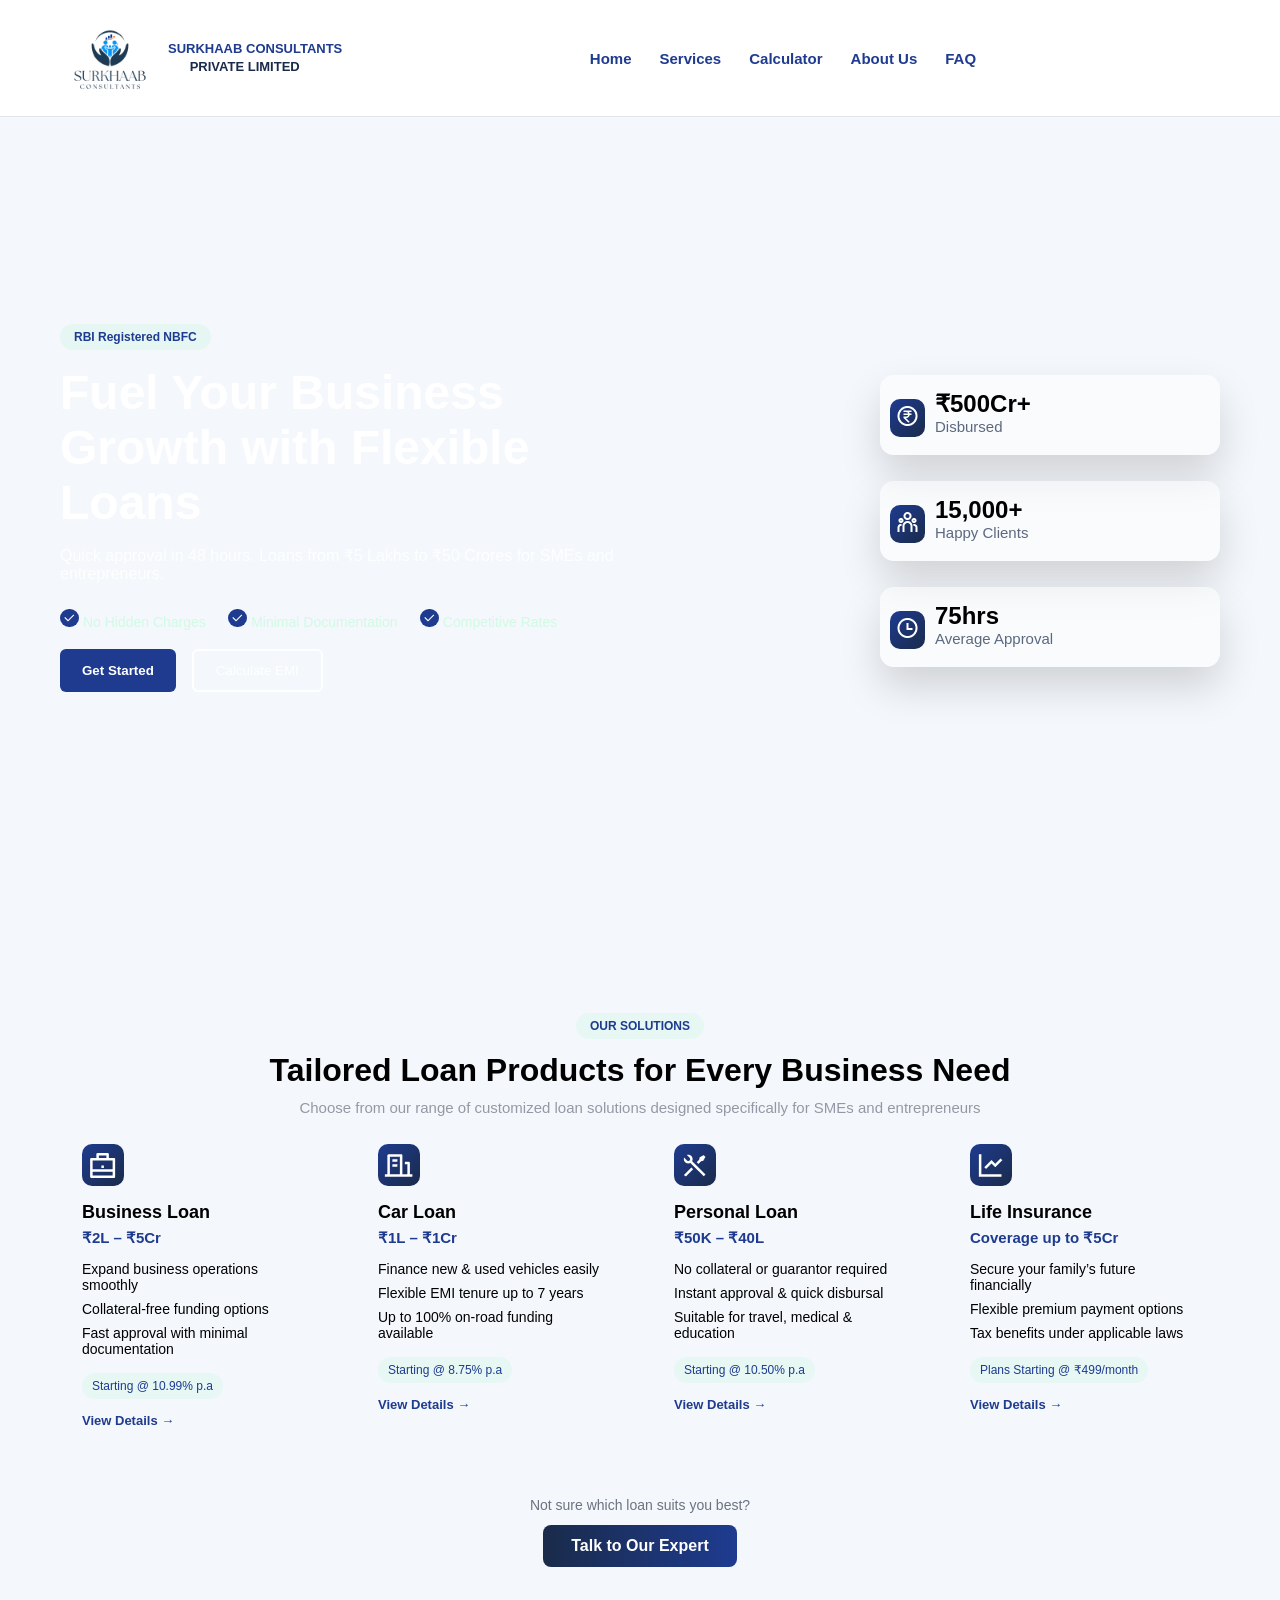
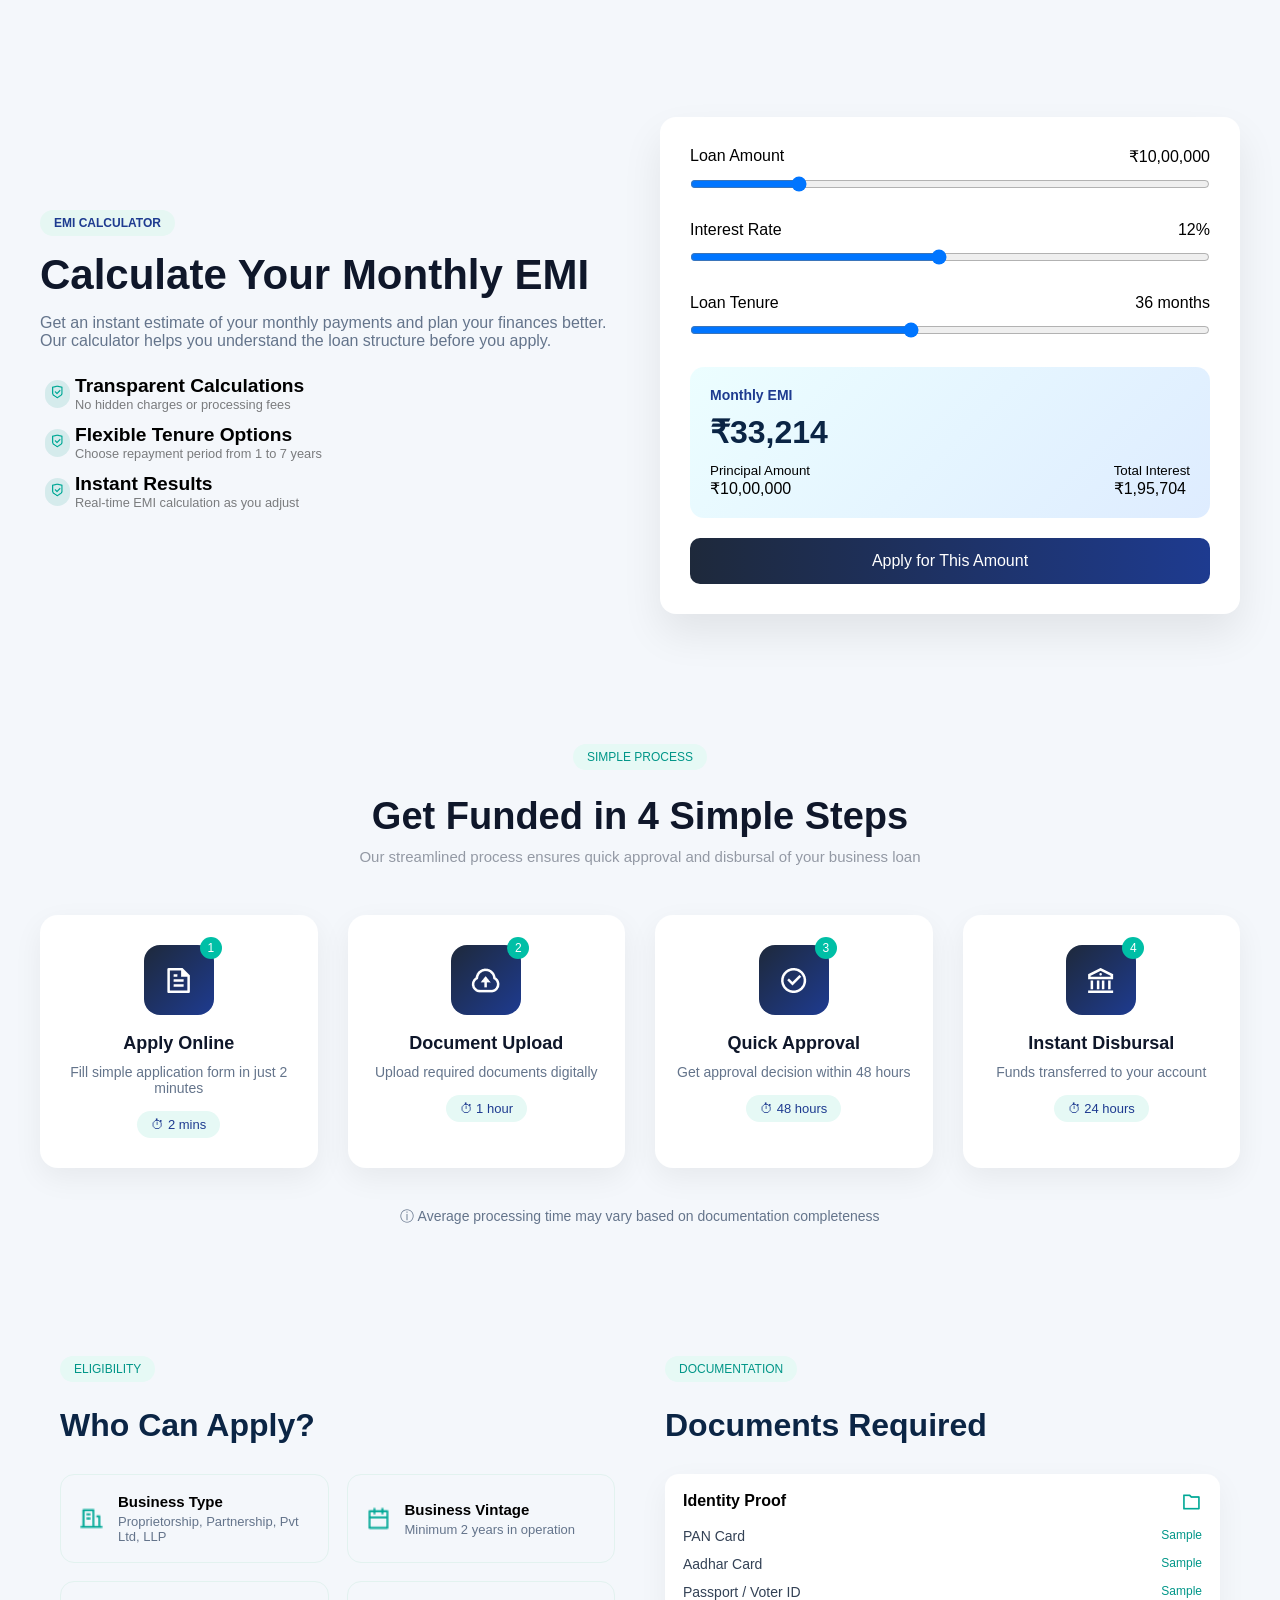
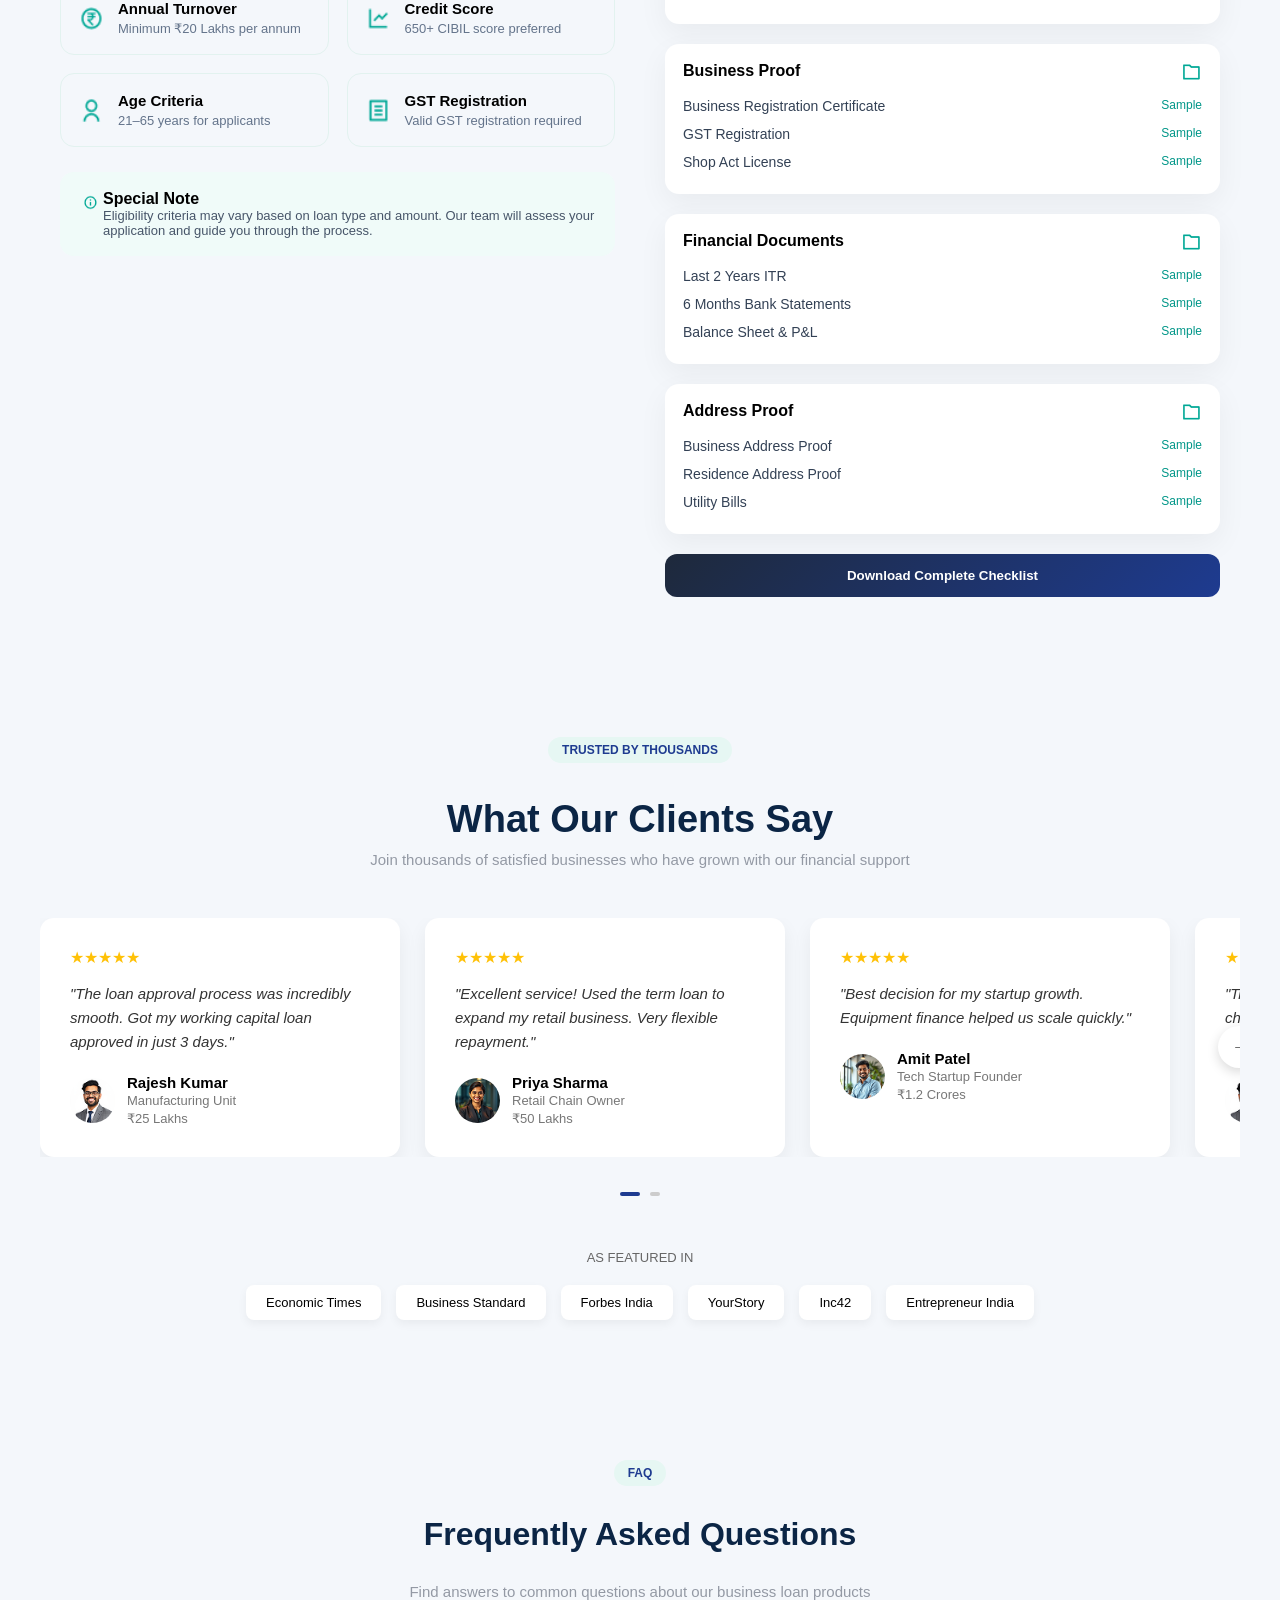
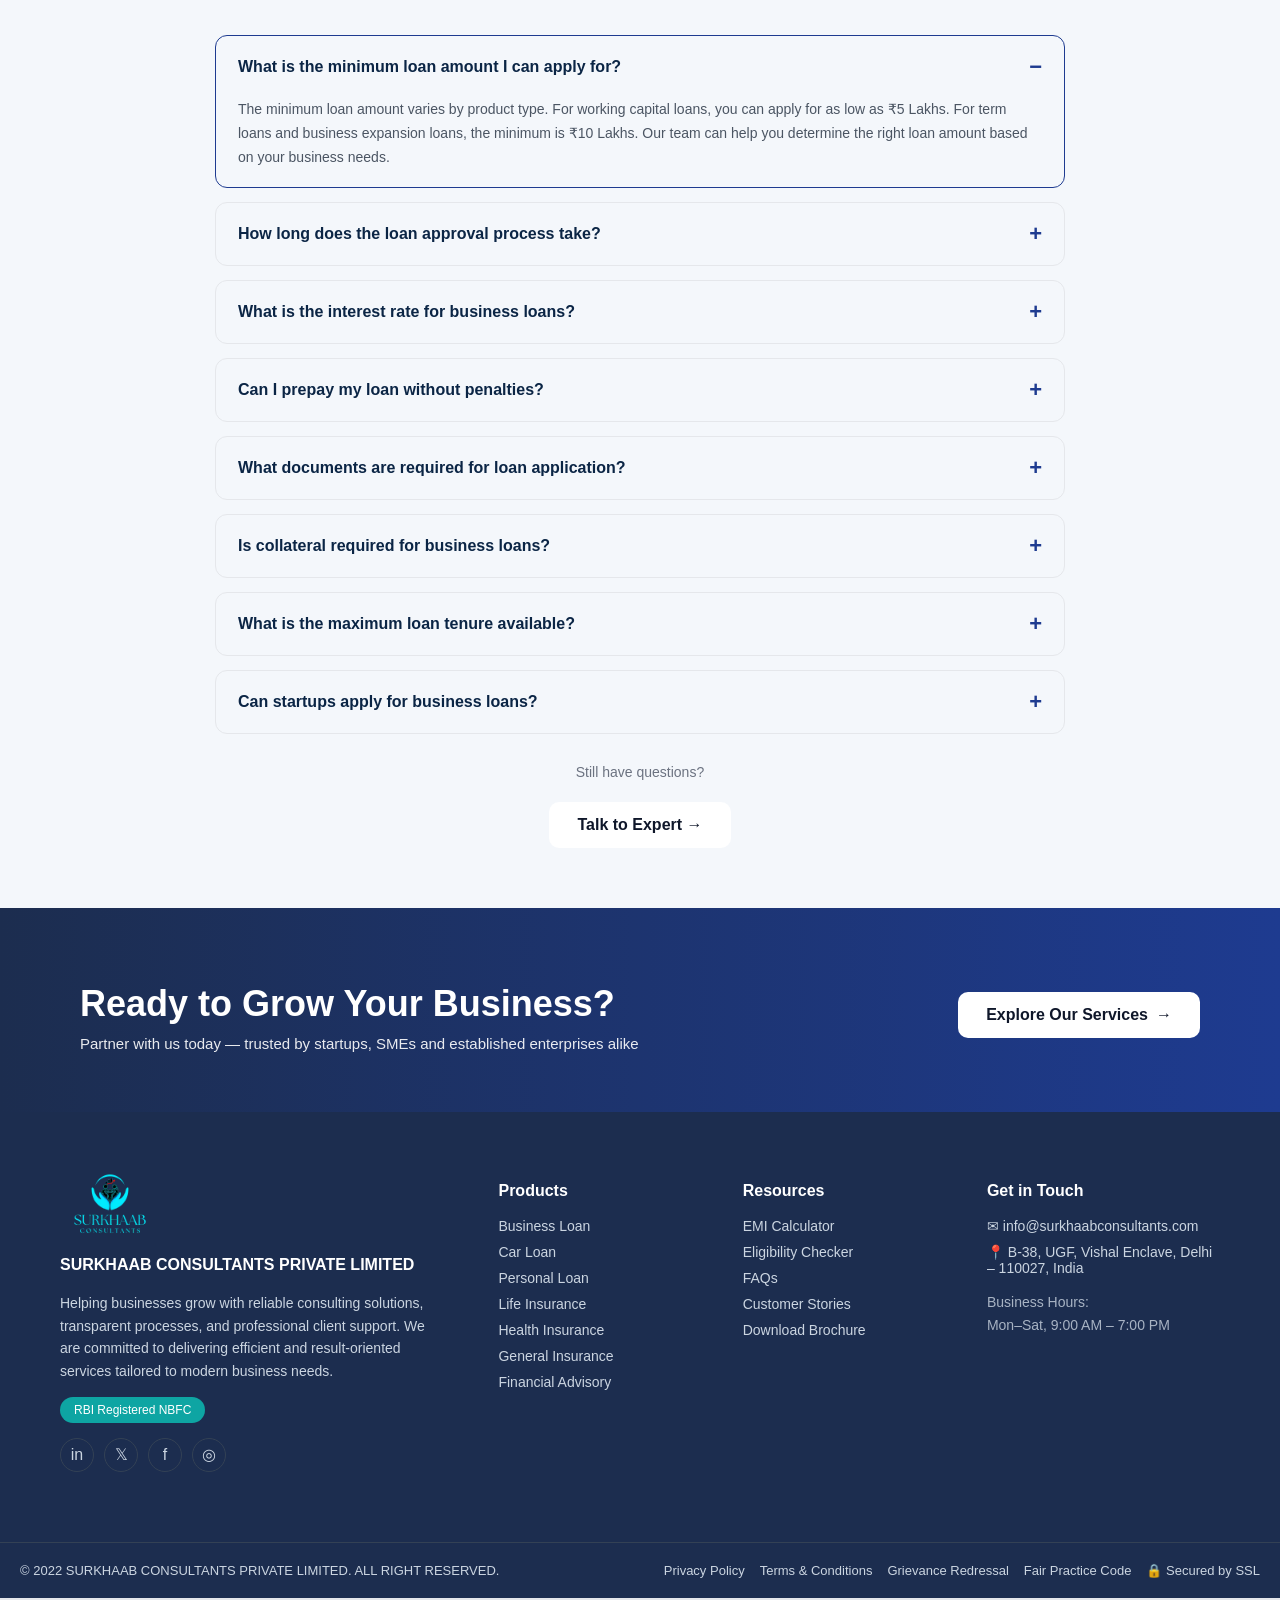
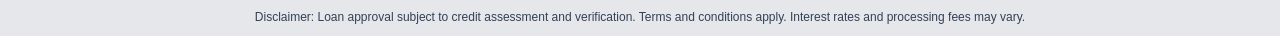
<file: index.html>
<!DOCTYPE html>
<html lang="en">
<head>
  <meta charset="UTF-8" />
  <meta name="viewport" content="width=device-width, initial-scale=1.0" />
  <!-- Primary SEO -->
  <title>Business Loans for SMEs in India | Quick Approval – Surkhaab Consultants</title>
  <meta name="description" content="Get instant business loans from ₹5 Lakhs to ₹50 Crores. RBI registered NBFC offering working capital, term loans & equipment finance with quick approval and minimal documentation." />
  <meta name="keywords" content="business loan, SME loan, working capital loan, term loan, equipment finance, RBI registered NBFC, instant business loan India" />
  <meta name="author" content="Surkhaab Consultants Private Limited" />
  <meta name="robots" content="index, follow" />

  <!-- Canonical -->
  <link rel="canonical" href="https://www.surkhaabconsultants.com/" />

  <!-- Open Graph (Facebook / LinkedIn) -->
  <meta property="og:title" content="Business Loans for SMEs | Quick Approval – Surkhaab Consultants" />
  <meta property="og:description" content="Flexible business loans with fast approval, competitive rates & transparent process. Apply online today." />
  <meta property="og:type" content="website" />
  <meta property="og:url" content="https://www.surkhaabconsultants.com/" />
  <meta property="og:image" content="https://www.surkhaabconsultants.com/img_res/Life_Insurance_1.png" />

  <!-- Twitter Card -->
  <meta name="twitter:card" content="summary_large_image" />
  <meta name="twitter:title" content="Business Loans for SMEs | Surkhaab Consultants" />
  <meta name="twitter:description" content="Loans from ₹5L to ₹50Cr with quick approval & minimal documents." />
  <meta name="twitter:image" content="https://www.surkhaabconsultants.com/img_res/Life_Insurance_1.png" />

  <link rel="stylesheet" href="style.css" />
</head>
<body>

<!-- NAVBAR -->
<header class="navbar">
  <div class="logo">
    <img src="img_res/Life_Insurance_Logo-removebg-preview.png" alt="Surkhaab Logo">
    <pre>SURKHAAB CONSULTANTS 
      <span>PRIVATE LIMITED</span></pre>
  </div>
  <nav class="nav-links" id="navLinks">
    <a href="index.html">Home</a>
    <a href="services.html">Services</a>
    <a href="index.html#emi-calculator">Calculator</a>
    <a href="about.html" >About Us</a>
    <a href="index.html#faq">FAQ</a>
  </nav>
  <div class="nav-actions"></div>
  <div class="menu-icon" onclick="toggleMenu()">☰</div>
</header>

<section class="hero">

  <!-- LEFT CONTENT -->
  <div class="hero-content">
    <span class="badge">RBI Registered NBFC</span>

    <h1>Fuel Your Business<br>Growth with Flexible Loans</h1>

    <p>
      Quick approval in 48 hours. Loans from ₹5 Lakhs to ₹50 Crores
      for SMEs and entrepreneurs.
    </p>

      <div class="features">
      <span><img class="tick-icon" src="img_res/icons/tick.png" alt="tick icon"> No Hidden Charges</span>
      <span><img class="tick-icon" src="img_res/icons/tick.png" alt="tick icon"> Minimal Documentation</span>
      <span><img class="tick-icon" src="img_res/icons/tick.png" alt="tick icon"> Competitive Rates</span>
    </div>
    <br>

    <div class="hero-buttons">
      <button class="btn-primary">Get Started</button>
      <a href="#emi-calculator">
        <button  class="btn-outline">Calculate EMI</button>
      </a>
      
    </div>

  
  </div>

  <!-- RIGHT STATS -->
  <div class="stats-wrapper">
  <div class="stat-card">
    <div class="stat-card-flex">
      <div class="stat-card-icon">
        <img src="img_res/icons/rupees.png" alt="Rupees icon">
      </div>
      <div class="stat-card-text">  <h2>₹500Cr+</h2>
        <p>Disbursed</p></div>
    </div>

    <div class="stat-popup">
      Total loan amount successfully disbursed
    </div>
  
  </div>

  <div class="stat-card">
    <div class="stat-card-flex">
      <div class="stat-card-icon">
        <img src="img_res/icons/peoples.png" alt="People icon">
      </div>
      <div class="stat-card-text">
      <h2>15,000+</h2>
      <p>Happy Clients</p></div>
    </div>

      <div class="stat-popup">Businesses funded across India</div>
    </div>


    <div class="stat-card">
    <div class="stat-card-flex">
      <div class="stat-card-icon">
        <img src="img_res/icons/clock.png" alt="Clock icon">
      </div>
      <div class="stat-card-text">
      <h2>75hrs</h2>
      <p>Average Approval</p></div>
    </div>

      <div class="stat-popup">Aerage time of approval</div>
    </div>
</div>
</section>
<!-- SOLUTIONS -->
<section class="solutions">

  <span class="section-badge">OUR SOLUTIONS</span>
  <h2>Tailored Loan Products for Every Business Need</h2>
  <p class="subtitle">
    Choose from our range of customized loan solutions designed specifically
    for SMEs and entrepreneurs
  </p>

  <div class="card-grid">

    <!-- CARD 1 -->
<a href="services.html" class="loan-card-link">
  <div class="loan-card">
    <div class="loan-icon">
      <img src="img_res/icons/work.png" alt="Work icon">
    </div>

    <h3>Business Loan</h3>
    <h4>₹2L – ₹5Cr</h4>

    <ul>
      <li>Expand business operations smoothly</li>
      <li>Collateral-free funding options</li>
      <li>Fast approval with minimal documentation</li>
    </ul>

    <span class="rate">Starting @ 10.99% p.a</span>
    <br>

    <span class="details">View Details →</span>

    <div class="hover-popup">
      Ideal for MSMEs, startups & business growth
    </div>
  </div>
</a>

<!-- CARD 2 -->
<a href="services.html" class="loan-card-link">
  <div class="loan-card">
    <div class="loan-icon">
      <img src="img_res/icons/bulding.png" alt="Building icon">
    </div>

    <h3>Car Loan</h3>
    <h4>₹1L – ₹1Cr</h4>

    <ul>
      <li>Finance new & used vehicles easily</li>
      <li>Flexible EMI tenure up to 7 years</li>
      <li>Up to 100% on-road funding available</li>
    </ul>

    <span class="rate">Starting @ 8.75% p.a</span>
    <br>

    <span class="details">View Details →</span>

    <div class="hover-popup">
      Drive home your dream car with easy EMIs
    </div>
  </div>
</a>

<!-- CARD 3 -->
<a href="services.html" class="loan-card-link">
  <div class="loan-card">
    <div class="loan-icon">
      <img src="img_res/icons/equipment.png" alt="Equipment icon">
    </div>

    <h3>Personal Loan</h3>
    <h4>₹50K – ₹40L</h4>

    <ul>
      <li>No collateral or guarantor required</li>
      <li>Instant approval & quick disbursal</li>
      <li>Suitable for travel, medical & education</li>
    </ul>

    <span class="rate">Starting @ 10.50% p.a</span>
    <br>

    <span class="details">View Details →</span>

    <div class="hover-popup">
      Meet personal financial needs without hassle
    </div>
  </div>
</a>

<!-- CARD 4 -->
<a href="services.html" class="loan-card-link">
  <div class="loan-card">
    <div class="loan-icon">
      <img src="img_res/icons/graph.png" alt="Graph icon">
    </div>

    <h3>Life Insurance</h3>
    <h4>Coverage up to ₹5Cr</h4>

    <ul>
      <li>Secure your family’s future financially</li>
      <li>Flexible premium payment options</li>
      <li>Tax benefits under applicable laws</li>
    </ul>

    <span class="rate">Plans Starting @ ₹499/month</span>
    <br>

    <span class="details">View Details →</span>

    <div class="hover-popup">
      Protect loved ones with comprehensive coverage
    </div>
  </div>
</a>
  </div>

  <p class="help-text">Not sure which loan suits you best?</p>
  <a href="mailto:info@surkhaabconsultants.com" class="expert-btn">Talk to Our Expert</a>

</section>

<!-- emi calculator -->

<section id="emi-calculator" class="emi-section">
  <div class="emi-container">

    <!-- LEFT CONTENT -->
    <div class="emi-left">
      <span class="badge">EMI CALCULATOR</span>
      <h1>Calculate Your Monthly EMI</h1>
      <p class="desc">
        Get an instant estimate of your monthly payments and plan your finances better. Our calculator helps you understand the loan structure before you apply.
      </p>

      <div class="features">
        <div class="features-card">
          <div class="features-icon"><img src="img_res/icons/shieldMark.png" alt="Shield icon"></div>
          <div class="features-text">
            <h5>Transparent Calculations</h5>
        <p>No hidden charges or processing fees</p>
          </div>
        </div>
      <div class="features-card">
          <div class="features-icon"><img src="img_res/icons/shieldMark.png" alt="Shield icon"></div>
          <div class="features-text">
            <h5>Flexible Tenure Options</h5>
        <p>Choose repayment period from 1 to 7 years</p>
          </div>
        </div>
        <div class="features-card">
          <div class="features-icon"><img src="img_res/icons/shieldMark.png" alt="Shield icon"></div>
          <div class="features-text">
            <h5>Instant Results</h5>
        <p>Real-time EMI calculation as you adjust</p>
          </div>
        </div>
      </div>
    </div>

    <!-- RIGHT CARD -->
    <div class="emi-card">

      <div class="slider-group">
        <label>Loan Amount <span id="loanAmountValue">₹10,00,000</span></label>
        <input type="range" min="" max="5000000" step="100" value="1000000" id="loanAmount">
      </div>

      <div class="slider-group">
        <label>Interest Rate <span id="interestValue">12%</span></label>
        <input type="range" min="1" max="24" step="0.1" value="12" id="interestRate">
      </div>

      <div class="slider-group">
        <label>Loan Tenure <span id="tenureValue">36 months</span></label>
        <input type="range" min="1" max="84" step="1" value="36" id="loanTenure">
      </div>

      <div class="result-box">
        <h3>Monthly EMI</h3>
        <h2 id="emiValue">₹33,214</h2>

        <div class="result-row">
          <div>
            <small>Principal Amount</small>
            <p id="principal">₹10,00,000</p>
          </div>
          <div>
            <small>Total Interest</small>
            <p id="totalInterest">₹1,95,704</p>
          </div>
        </div>
      </div>

      <button class="apply-btn">Apply for This Amount</button>

    </div>

  </div>
</section>
<!-- simple process -->
 <section class="process-section">
  <span class="tag">SIMPLE PROCESS</span>
  <h2>Get Funded in 4 Simple Steps</h2>
  <p class="subtitle">
    Our streamlined process ensures quick approval and disbursal of your business loan
  </p>

  <div class="steps-container">

    <div class="step-card">
      <div class="icon-box">
        <img src="img_res/icons/form.png" alt="Apply"/>
        <span class="step-num">1</span>
      </div>
      <h3>Apply Online</h3>
      <p>Fill simple application form in just 2 minutes</p>
      <span class="time">⏱ 2 mins</span>
    </div>

    <div class="step-card">
      <div class="icon-box">
        <img src="img_res/icons/cloud.png" alt="Upload"/>
        <span class="step-num">2</span>
      </div>
      <h3>Document Upload</h3>
      <p>Upload required documents digitally</p>
      <span class="time">⏱ 1 hour</span>
    </div>

    <div class="step-card">
      <div class="icon-box">
        <img src="img_res/icons/approve.png" alt="Approval"/>
        <span class="step-num">3</span>
      </div>
      <h3>Quick Approval</h3>
      <p>Get approval decision within 48 hours</p>
      <span class="time">⏱ 48 hours</span>
    </div>

    <div class="step-card">
      <div class="icon-box">
        <img src="img_res/icons/prefeitura_Digital.png" alt="Disbursal"/>
        <span class="step-num">4</span>
      </div>
      <h3>Instant Disbursal</h3>
      <p>Funds transferred to your account</p>
      <span class="time">⏱ 24 hours</span>
    </div>

  </div>

  <p class="note">
    ⓘ Average processing time may vary based on documentation completeness
  </p>
</section>

<!-- eligiblity & Documentation -->

<section id="eligibility" class="eligibility-docs">

  <!-- LEFT -->
  <div class="left">
    <span class="tag">ELIGIBILITY</span>
    <h2>Who Can Apply?</h2>

    <div class="grid">
      <div class="info-box">
        <img src="img_res/icons/building_green.png" alt="Building icon" />
        <div>
          <h4>Business Type</h4>
          <p>Proprietorship, Partnership, Pvt Ltd, LLP</p>
        </div>
      </div>

      <div class="info-box">
        <img src="img_res/icons/calender_green.png" alt="Calendar icon" />
        <div>
          <h4>Business Vintage</h4>
          <p>Minimum 2 years in operation</p>
        </div>
      </div>

      <div class="info-box">
        <img src="img_res/icons/rupees_green.png" alt="Rupees icon" />
        <div>
          <h4>Annual Turnover</h4>
          <p>Minimum ₹20 Lakhs per annum</p>
        </div>
      </div>

      <div class="info-box">
        <img src="img_res/icons/graph_green.png" alt="Graph icon" />
        <div>
          <h4>Credit Score</h4>
          <p>650+ CIBIL score preferred</p>
        </div>
      </div>

      <div class="info-box">
        <img src="img_res/icons/profile_green.png" alt="Profile icon" />
        <div>
          <h4>Age Criteria</h4>
          <p>21–65 years for applicants</p>
        </div>
      </div>

      <div class="info-box">
        <img src="img_res/icons/form_green.png" alt="Form icon" />
        <div>
          <h4>GST Registration</h4>
          <p>Valid GST registration required</p>
        </div>
      </div>
    </div>

    <div class="special-note">
       <img src="img_res/icons/info_green.png" alt="Info icon" />
      <div>
        <strong>Special Note</strong>
      <p>
        Eligibility criteria may vary based on loan type and amount.
        Our team will assess your application and guide you through the process.
      </p>
      </div>
    </div>
  </div>

  <!-- RIGHT -->
  <div class="right">
    <span class="tag">DOCUMENTATION</span>
    <h2>Documents Required</h2>

    <div class="doc-box">
      <div class="doc-head">
        <h4>Identity Proof</h4>
        <img src="img_res/icons/folder_green.png" alt="Folder icon">
      </div>
      <ul>
        <li>PAN Card <a>Sample</a></li>
        <li>Aadhar Card <a>Sample</a></li>
        <li>Passport / Voter ID <a>Sample</a></li>
      </ul>
    </div>

    <div class="doc-box">
      <div class="doc-head">
        <h4>Business Proof</h4>
        <img src="img_res/icons/folder_green.png" alt="Folder icon">
      </div>
      <ul>
        <li>Business Registration Certificate <a>Sample</a></li>
        <li>GST Registration <a>Sample</a></li>
        <li>Shop Act License <a>Sample</a></li>
      </ul>
    </div>

    <div class="doc-box">
      <div class="doc-head">
        <h4>Financial Documents</h4>
        <img src="img_res/icons/folder_green.png" alt="Folder icon">
      </div>
      <ul>
        <li>Last 2 Years ITR <a>Sample</a></li>
        <li>6 Months Bank Statements <a>Sample</a></li>
        <li>Balance Sheet & P&L <a>Sample</a></li>
      </ul>
    </div>

    <div class="doc-box">
      <div class="doc-head">
        <h4>Address Proof</h4>
        <img src="img_res/icons/folder_green.png" alt="Folder icon">
      </div>
      <ul>
        <li>Business Address Proof <a>Sample</a></li>
        <li>Residence Address Proof <a>Sample</a></li>
        <li>Utility Bills <a>Sample</a></li>
      </ul>
    </div>

    <button class="download-btn">Download Complete Checklist</button>
  </div>

</section>

<!-- clients -->
<section class="testimonials">
  <span class="badge">TRUSTED BY THOUSANDS</span>
  <h2>What Our Clients Say</h2>
  <p class="subtitle">
    Join thousands of satisfied businesses who have grown with our financial support
  </p>

  <div class="slider-container">
    <button class="nav prev">&#8592;</button>

    <div class="slider" id="slider"></div>

    <button class="nav next">&#8594;</button>
  </div>

  <div class="dots" id="dots"></div>

  <p class="featured">AS FEATURED IN</p>
  <div class="logos">
    <span>Economic Times</span>
    <span>Business Standard</span>
    <span>Forbes India</span>
    <span>YourStory</span>
    <span>Inc42</span>
    <span>Entrepreneur India</span>
  </div>
</section>

<!-- faq -->
 <section id="faq" class="faq-section">
  <span class="badge">FAQ</span>
  <h2>Frequently Asked Questions</h2>
  <p class="subtitle">
    Find answers to common questions about our business loan products
  </p>

  <div class="faq-container">

    <!-- FAQ ITEM -->
    <div class="faq-item active">
      <div class="faq-question">
        <h4>What is the minimum loan amount I can apply for?</h4>
        <span class="icon">−</span>
      </div>
      <div class="faq-answer">
        <p>
          The minimum loan amount varies by product type. For working capital loans,
          you can apply for as low as ₹5 Lakhs. For term loans and business expansion loans,
          the minimum is ₹10 Lakhs. Our team can help you determine the right loan amount
          based on your business needs.
        </p>
      </div>
    </div>

    <div class="faq-item">
      <div class="faq-question">
        <h4>How long does the loan approval process take?</h4>
        <span class="icon">+</span>
      </div>
      <div class="faq-answer">
        <p>
          Our streamlined process ensures quick approval. Once you submit your complete
          application with all required documents, you can expect an approval decision
          within 48 hours. After approval, funds are typically disbursed within 24 hours.
        </p>
      </div>
    </div>

    <div class="faq-item">
      <div class="faq-question">
        <h4>What is the interest rate for business loans?</h4>
        <span class="icon">+</span>
      </div>
      <div class="faq-answer">
        <p>
          Interest rates start from 11.5% p.a. and vary based on factors such as loan amount,
          tenure, business profile, credit score, and financial health.
        </p>
      </div>
    </div>

    <div class="faq-item">
      <div class="faq-question">
        <h4>Can I prepay my loan without penalties?</h4>
        <span class="icon">+</span>
      </div>
      <div class="faq-answer">
        <p>
          Yes, prepayment options are available. Charges (if any) depend on the loan product
          and tenure. Our team will clearly communicate applicable terms.
        </p>
      </div>
    </div>

    <div class="faq-item">
      <div class="faq-question">
        <h4>What documents are required for loan application?</h4>
        <span class="icon">+</span>
      </div>
      <div class="faq-answer">
        <p>
          Documents typically include identity proof, address proof, business registration,
          GST details, bank statements, and financial statements.
        </p>
      </div>
    </div>

    <div class="faq-item">
      <div class="faq-question">
        <h4>Is collateral required for business loans?</h4>
        <span class="icon">+</span>
      </div>
      <div class="faq-answer">
        <p>
          Some loan products are collateral-free, while others may require collateral
          depending on loan size and risk profile.
        </p>
      </div>
    </div>

    <div class="faq-item">
      <div class="faq-question">
        <h4>What is the maximum loan tenure available?</h4>
        <span class="icon">+</span>
      </div>
      <div class="faq-answer">
        <p>
          Loan tenure can range from 1 year to 7 years depending on the loan product.
        </p>
      </div>
    </div>

    <div class="faq-item">
      <div class="faq-question">
        <h4>Can startups apply for business loans?</h4>
        <span class="icon">+</span>
      </div>
      <div class="faq-answer">
        <p>
          Yes, startups with minimum operational history and financial stability
          can apply for eligible loan products.
        </p>
      </div>
    </div>

  </div>

  <p class="help-text">Still have questions?</p>
  <a href="mailto:info@surkhaabconsultants.com" class="cta-btn">Talk to Expert →</a>
</section>

<!-- CTA -->
<section class="cta-section">
  <div class="cta-content">
    <h2>Ready to Grow Your Business?</h2>
    <p>Partner with us today — trusted by startups, SMEs and established enterprises alike</p>
  </div>
  <div class="cta-action">
    <a href="services.html" class="cta-btn">Explore Our Services <span>→</span></a>
  </div>
</section>

<!-- FOOTER -->
<footer class="footer">
  <div class="footer-top">

    <!-- ABOUT -->
    <div class="footer-col">
      <img src="img_res/Life_Insurance_1.png" class="footer-logo" alt="Logo">
      <h4>SURKHAAB CONSULTANTS PRIVATE LIMITED</h4>
      <p>
        Helping businesses grow with reliable consulting solutions, transparent processes, and professional 
        client support. We are committed to delivering efficient and result-oriented services tailored to 
        modern business needs.
      </p>
      <span class="nbfc-badge">RBI Registered NBFC</span>

      <div class="social-icons">
        <a href="#">in</a>
        <a href="#">𝕏</a>
        <a href="#">f</a>
        <a href="#">◎</a>
      </div>
    </div>

    <!-- PRODUCTS -->
    <div class="footer-col">
      <h4>Products</h4>
      <ul>
        <li><a href="services.html">Business Loan</a></li>
        <li><a href="services.html">Car Loan</a></li>
        <li><a href="services.html">Personal Loan</a></li>
        <li><a href="services.html">Life Insurance</a></li>
        <li><a href="services.html">Health Insurance</a></li>
        <li><a href="services.html">General Insurance</a></li>
        <li><a href="services.html">Financial Advisory</a></li>
      </ul>
    </div>

    <!-- RESOURCES -->
    <div class="footer-col">
      <h4>Resources</h4>
      <ul>
        <li><a href="index.html#emi-calculator">EMI Calculator</a></li>
        <li><a href="#">Eligibility Checker</a></li>
        <li><a href="index.html#faq">FAQs</a></li>
        <li><a href="#">Customer Stories</a></li>
        <li><a href="#">Download Brochure</a></li>
      </ul>
    </div>

    <!-- CONTACT -->
    <div class="footer-col">
      <h4>Get in Touch</h4>
      <ul class="contact">
        <li><a href="mailto:info@surkhaabconsultants.com">✉ info@surkhaabconsultants.com</a></li>
        <li>📍 B-38, UGF, Vishal Enclave,
Delhi – 110027, India</li>
      </ul>

      <p class="hours">
        Business Hours:<br>
        Mon–Sat, 9:00 AM – 7:00 PM
      </p>
    </div>

  </div>

  <!-- FOOTER BOTTOM -->
  <div class="footer-bottom">
    <p>© 2022 SURKHAAB CONSULTANTS PRIVATE LIMITED. ALL RIGHT RESERVED.</p>

    <div class="footer-links">
      <a href="privacy-policy.html">Privacy Policy</a>
      <a href="services.html?service=advisory">Terms & Conditions</a>
      <a href="#">Grievance Redressal</a>
      <a href="#">Fair Practice Code</a>
      <span>🔒 Secured by SSL</span>
    </div>
  </div>

  <div class="disclaimer">
    Disclaimer: Loan approval subject to credit assessment and verification.
    Terms and conditions apply. Interest rates and processing fees may vary.
  </div>
</footer>




<script src="script.js"></script>
<script src="emicalculator.js"></script>
<script src="testimonial.js"></script>
<script src="faq.js"></script>
</body>
</html>
</file>
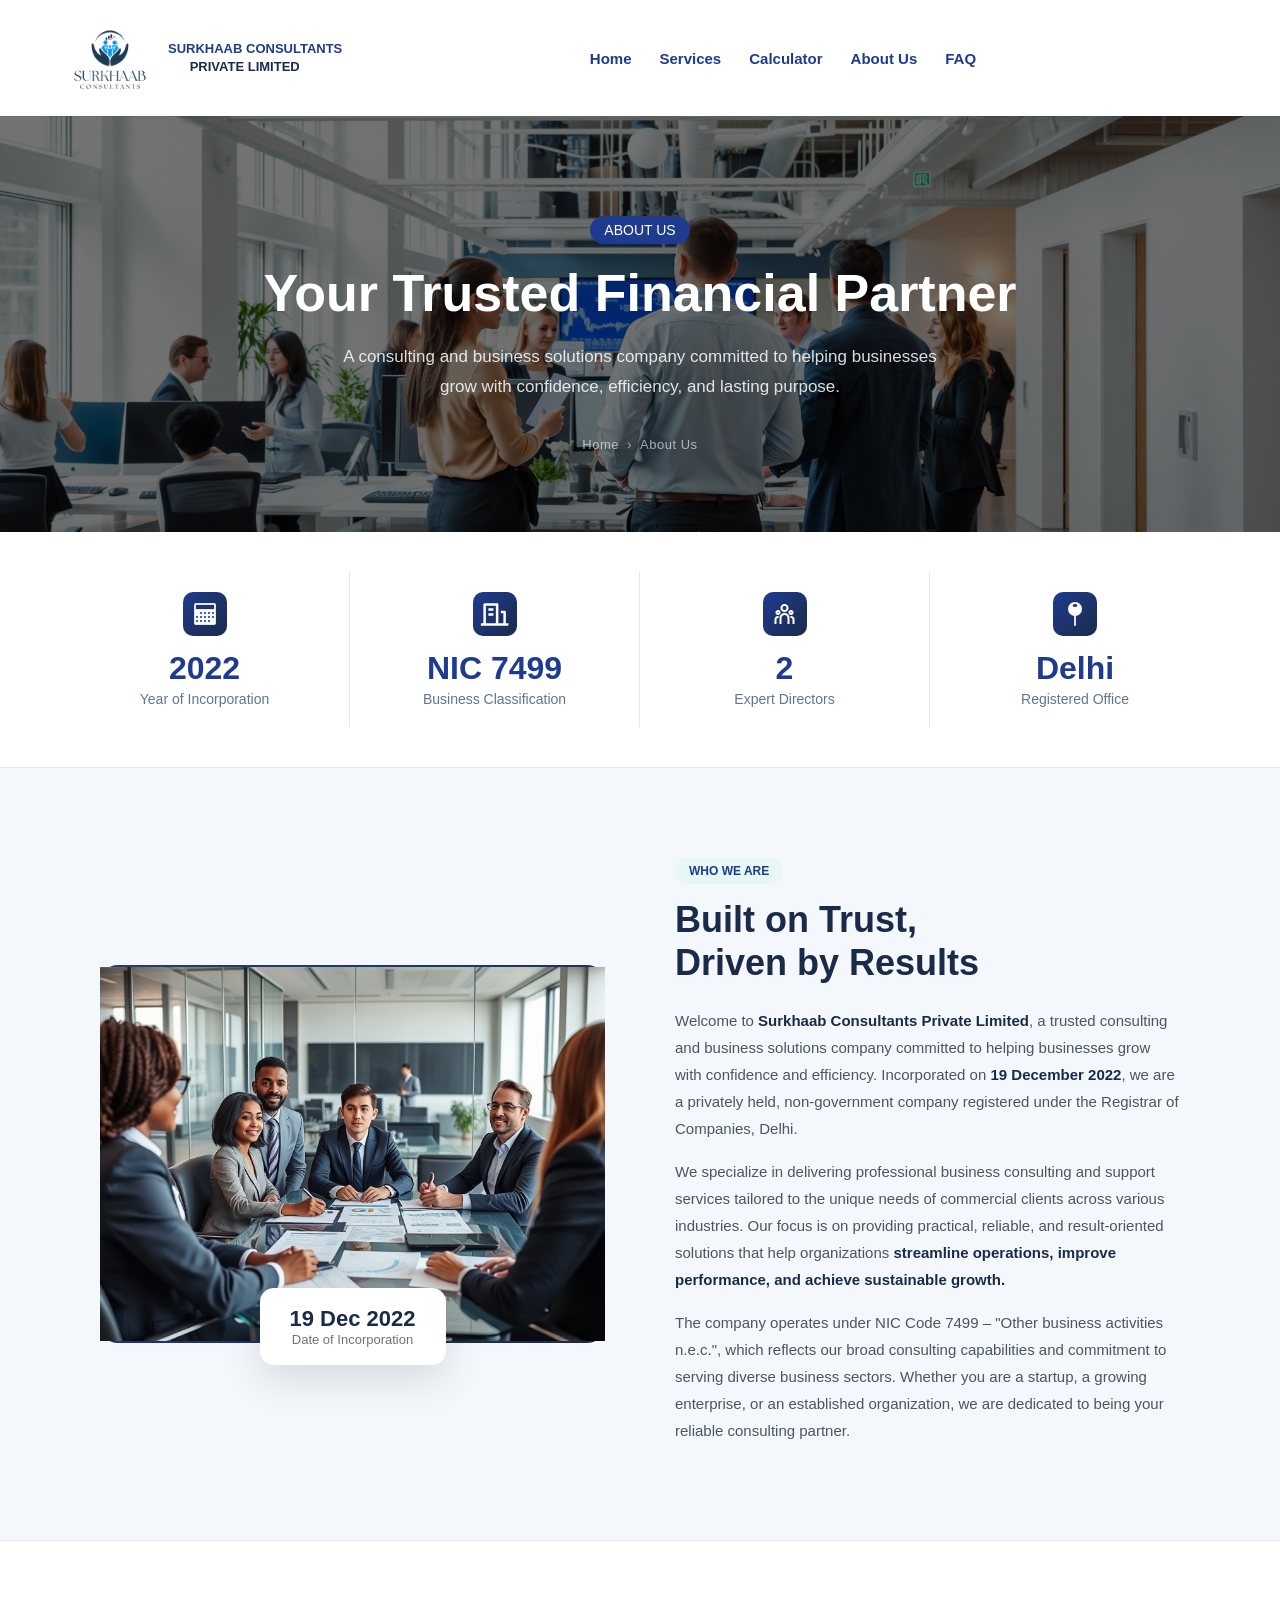
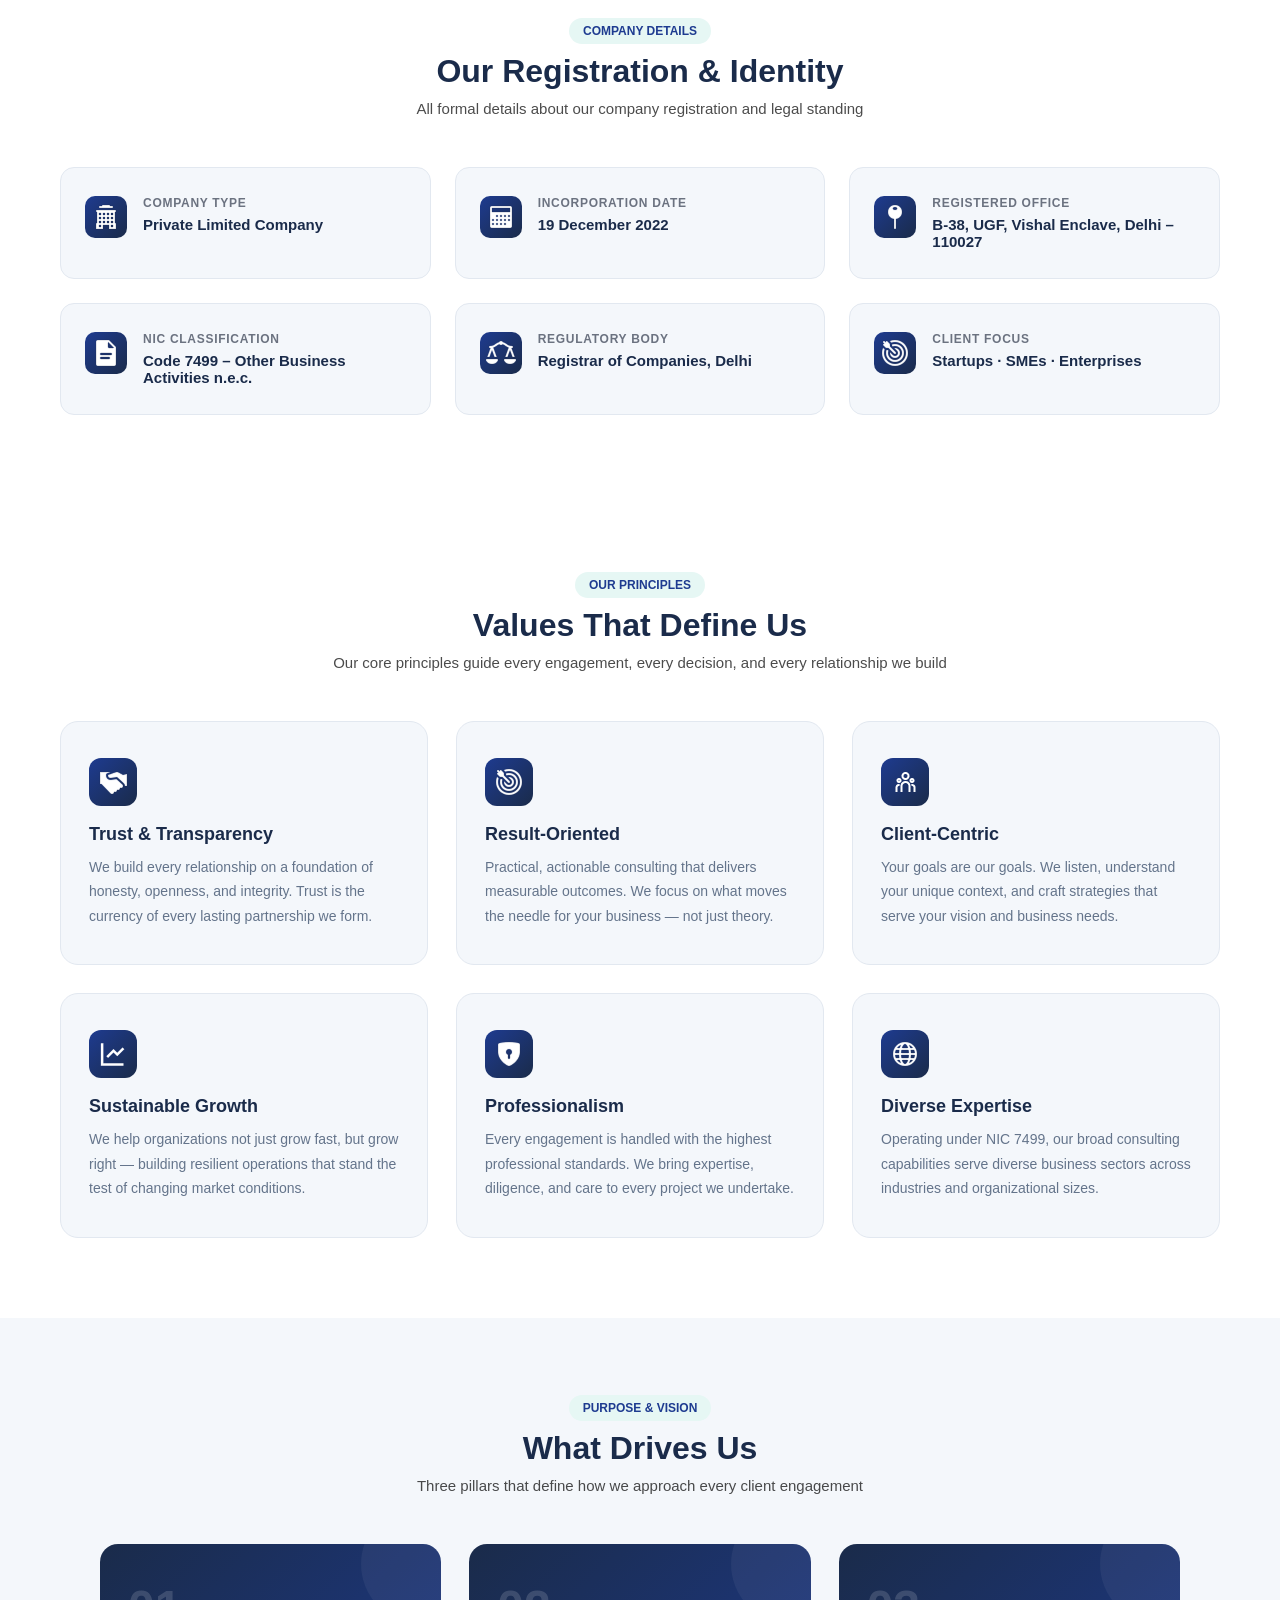
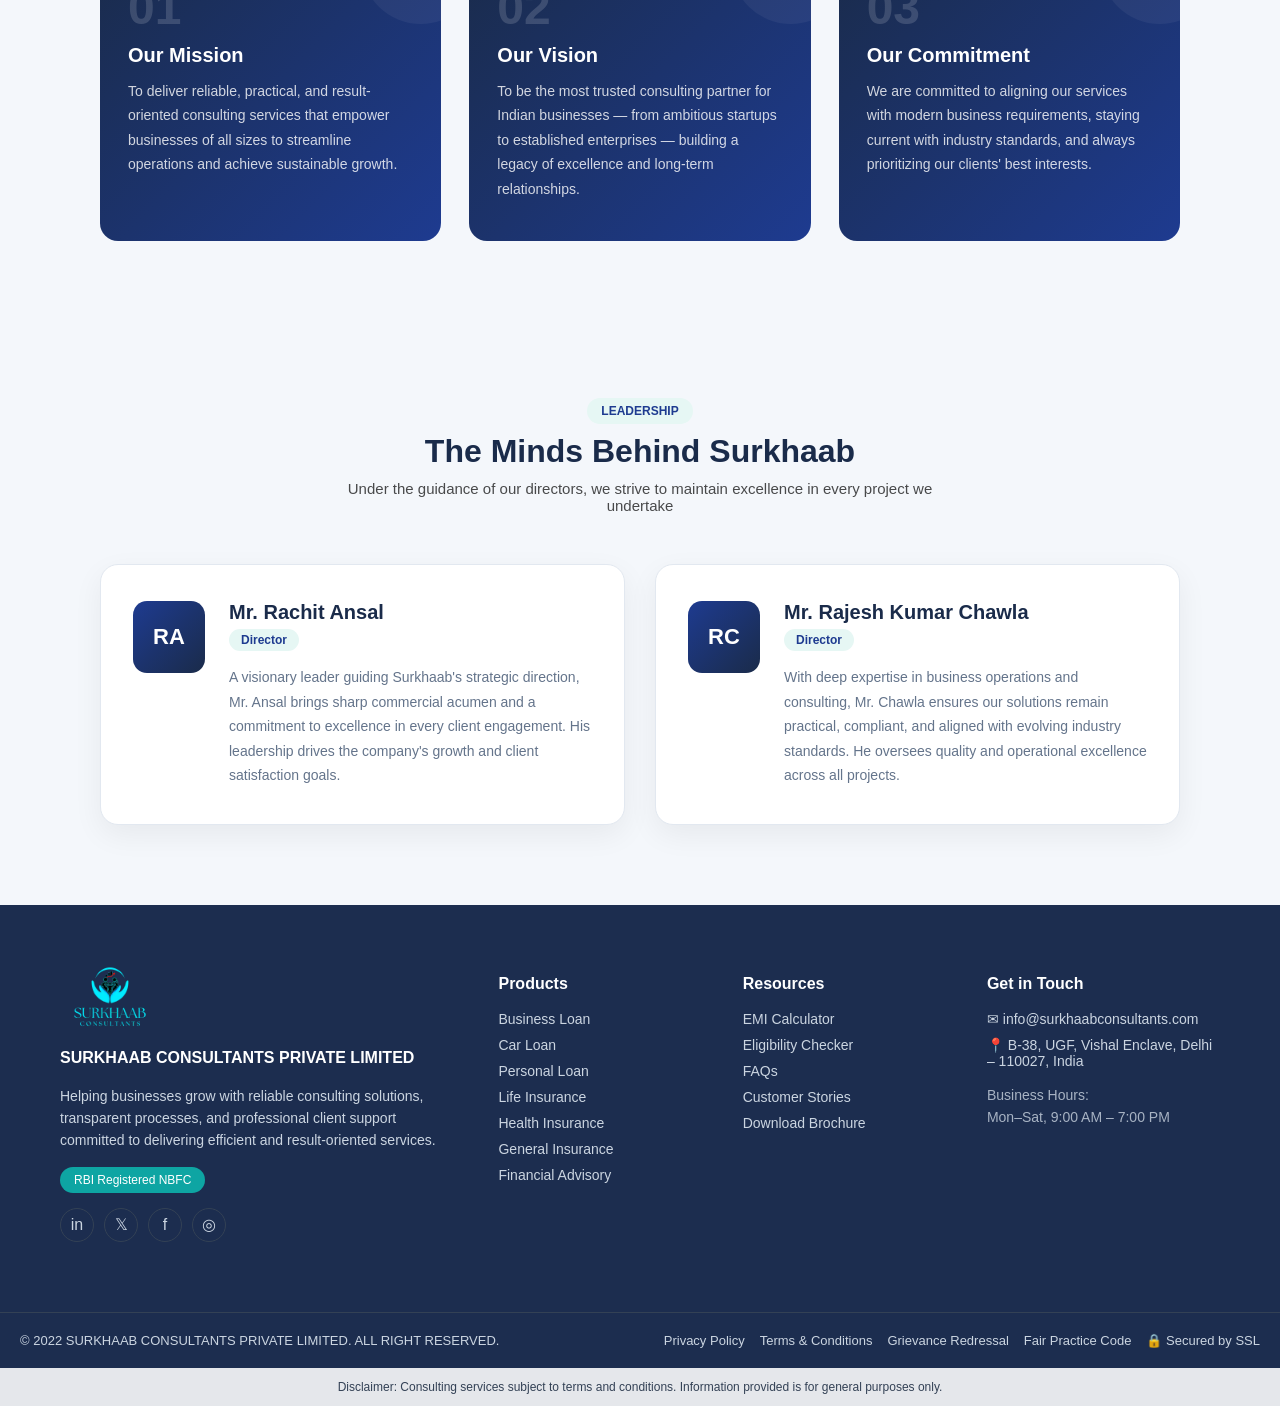
<file: about.html>
<!DOCTYPE html>
<html lang="en">
<head>
  <meta charset="UTF-8" />
  <meta name="viewport" content="width=device-width, initial-scale=1.0" />
  <title>About Us – Surkhaab Consultants Private Limited</title>
    <link rel="stylesheet" href="about.css">
</head>
<body>

<!-- NAVBAR -->
<header class="navbar">
  <div class="logo">
    <img src="img_res/Life_Insurance_Logo-removebg-preview.png" alt="Surkhaab Logo">
    <pre>SURKHAAB CONSULTANTS 
      <span>PRIVATE LIMITED</span></pre>
  </div>
  <nav class="nav-links" id="navLinks">
    <a href="index.html">Home</a>
    <a href="services.html">Services</a>
    <a href="index.html#emi-calculator">Calculator</a>
    <a href="about.html">About Us</a>
    <a href="index.html#faq">FAQ</a>
  </nav>
  <div class="nav-actions"></div>
  <div class="menu-icon" onclick="toggleMenu()">☰</div>
</header>

<!-- HERO -->
<section class="about-hero">
  <span class="badge">ABOUT US</span>
  <h1>Your Trusted Financial Partner</h1>
  <p>A consulting and business solutions company committed to helping businesses grow with confidence, efficiency, and lasting purpose.</p>
  <div class="breadcrumb">
    <a href="index.html">Home</a><span>›</span>About Us
  </div>
</section>

<!-- STATS STRIP -->
<div class="stats-strip reveal">
  <div class="strip-stat">
    <div class="stat-icon"><img src="img_res/icons/Calendar.png" alt="Calendar icon"></div>
    <h2>2022</h2>
    <p>Year of Incorporation</p>
  </div>
  <div class="strip-stat">
    <div class="stat-icon"><img src="img_res/icons/bulding.png" alt="Building icon"></div>
    <h2>NIC 7499</h2>
    <p>Business Classification</p>
  </div>
  <div class="strip-stat">
    <div class="stat-icon"><img src="img_res/icons/peoples.png" alt="People icon"></div>
    <h2>2</h2>
    <p>Expert Directors</p>
  </div>
  <div class="strip-stat">
    <div class="stat-icon"><img src="img_res/icons/Map Pin.png" alt="Map pin icon"></div>
    <h2>Delhi</h2>
    <p>Registered Office</p>
  </div>
</div>

<!-- STORY SECTION -->
<div class="story-section reveal">
  <div class="story-image">
    <div class="story-image-placeholder"><img class="about-img" src="img_res/about.jpg" alt=""></div>
    <div class="founded-badge">
      <h3>19 Dec 2022</h3>
      <p>Date of Incorporation</p>
    </div>
  </div>
  <div class="story-content">
    <span class="section-badge">WHO WE ARE</span>
    <h2>Built on Trust,<br>Driven by Results</h2>
    <p>Welcome to <strong>Surkhaab Consultants Private Limited</strong>, a trusted consulting and business solutions company committed to helping businesses grow with confidence and efficiency. Incorporated on <strong>19 December 2022</strong>, we are a privately held, non-government company registered under the Registrar of Companies, Delhi.</p>
    <p>We specialize in delivering professional business consulting and support services tailored to the unique needs of commercial clients across various industries. Our focus is on providing practical, reliable, and result-oriented solutions that help organizations <strong>streamline operations, improve performance, and achieve sustainable growth.</strong></p>
    <p>The company operates under NIC Code 7499 – "Other business activities n.e.c.", which reflects our broad consulting capabilities and commitment to serving diverse business sectors. Whether you are a startup, a growing enterprise, or an established organization, we are dedicated to being your reliable consulting partner.</p>
  </div>
</div>

<!-- COMPANY INFO CARDS -->
<div class="info-section reveal">
  <div class="info-inner">
    <span class="section-badge">COMPANY DETAILS</span>
    <h2 class="section-title">Our Registration & Identity</h2>
    <p class="section-subtitle">All formal details about our company registration and legal standing</p>
    <div class="info-cards-grid">
      <div class="info-card">
        <div class="info-card-icon"><img src="img_res/icons/Organization.png" alt="Organization icon"></div>
        <div>
          <h4>Company Type</h4>
          <p>Private Limited Company</p>
        </div>
      </div>
      <div class="info-card">
        <div class="info-card-icon"><img src="img_res/icons/Calendar.png" alt="Calendar icon"></div>
        <div>
          <h4>Incorporation Date</h4>
          <p>19 December 2022</p>
        </div>
      </div>
      <div class="info-card">
        <div class="info-card-icon"><img src="img_res/icons/Map Pin.png" alt="Map pin icon"></div>
        <div>
          <h4>Registered Office</h4>
          <p>B-38, UGF, Vishal Enclave, Delhi – 110027</p>
        </div>
      </div>
      <div class="info-card">
        <div class="info-card-icon"><img src="img_res/icons/Document.png" alt="Document icon"></div>
        <div>
          <h4>NIC Classification</h4>
          <p>Code 7499 – Other Business Activities n.e.c.</p>
        </div>
      </div>
      <div class="info-card">
        <div class="info-card-icon"><img src="img_res/icons/Scales.png" alt="Scales icon"></div>
        <div>
          <h4>Regulatory Body</h4>
          <p>Registrar of Companies, Delhi</p>
        </div>
      </div>
      <div class="info-card">
        <div class="info-card-icon"><img src="img_res/icons/Goal.png" alt="Goal icon"></div>
        <div>
          <h4>Client Focus</h4>
          <p>Startups · SMEs · Enterprises</p>
        </div>
      </div>
    </div>
  </div>
</div>

<!-- VALUES SECTION -->
<div class="values-section reveal">
  <span class="section-badge">OUR PRINCIPLES</span>
  <h2 class="section-title">Values That Define Us</h2>
  <p class="section-subtitle">Our core principles guide every engagement, every decision, and every relationship we build</p>
  <div class="values-grid">
    <div class="value-card">
      <div class="value-icon"><img src="img_res/icons/Handshake.png" alt="Handshake icon"></div>
      <h3>Trust & Transparency</h3>
      <p>We build every relationship on a foundation of honesty, openness, and integrity. Trust is the currency of every lasting partnership we form.</p>
    </div>
    <div class="value-card">
      <div class="value-icon"><img src="img_res/icons/Goal.png" alt="Goal icon"></div>
      <h3>Result-Oriented</h3>
      <p>Practical, actionable consulting that delivers measurable outcomes. We focus on what moves the needle for your business — not just theory.</p>
    </div>
    <div class="value-card">
      <div class="value-icon"><img src="img_res/icons/peoples.png" alt="People icon"></div>
      <h3>Client-Centric</h3>
      <p>Your goals are our goals. We listen, understand your unique context, and craft strategies that serve your vision and business needs.</p>
    </div>
    <div class="value-card">
      <div class="value-icon"><img src="img_res/icons/graph.png" alt="Graph icon"></div>
      <h3>Sustainable Growth</h3>
      <p>We help organizations not just grow fast, but grow right — building resilient operations that stand the test of changing market conditions.</p>
    </div>
    <div class="value-card">
      <div class="value-icon"><img src="img_res/icons/Security Lock.png" alt="Security icon"></div>
      <h3>Professionalism</h3>
      <p>Every engagement is handled with the highest professional standards. We bring expertise, diligence, and care to every project we undertake.</p>
    </div>
    <div class="value-card">
      <div class="value-icon"><img src="img_res/icons/Geography.png" alt="Geography icon"></div>
      <h3>Diverse Expertise</h3>
      <p>Operating under NIC 7499, our broad consulting capabilities serve diverse business sectors across industries and organizational sizes.</p>
    </div>
  </div>
</div>

<!-- MISSION / VISION -->
<div class="mission-section reveal">
  <span class="section-badge">PURPOSE & VISION</span>
  <h2 class="section-title">What Drives Us</h2>
  <p class="section-subtitle">Three pillars that define how we approach every client engagement</p>
  <div class="mission-cards">
    <div class="mission-card">
      <div class="num">01</div>
      <h3>Our Mission</h3>
      <p>To deliver reliable, practical, and result-oriented consulting services that empower businesses of all sizes to streamline operations and achieve sustainable growth.</p>
    </div>
    <div class="mission-card">
      <div class="num">02</div>
      <h3>Our Vision</h3>
      <p>To be the most trusted consulting partner for Indian businesses — from ambitious startups to established enterprises — building a legacy of excellence and long-term relationships.</p>
    </div>
    <div class="mission-card">
      <div class="num">03</div>
      <h3>Our Commitment</h3>
      <p>We are committed to aligning our services with modern business requirements, staying current with industry standards, and always prioritizing our clients' best interests.</p>
    </div>
  </div>
</div>

<!-- DIRECTORS -->
<section class="directors-section reveal">
  <span class="section-badge">LEADERSHIP</span>
  <h2 class="section-title">The Minds Behind Surkhaab</h2>
  <p class="section-subtitle">Under the guidance of our directors, we strive to maintain excellence in every project we undertake</p>
  <div class="directors-grid">
    <div class="director-card">
      <div class="director-avatar">RA</div>
      <div class="director-info">
        <h3>Mr. Rachit Ansal</h3>
        <span class="director-role-badge">Director</span>
        <p>A visionary leader guiding Surkhaab's strategic direction, Mr. Ansal brings sharp commercial acumen and a commitment to excellence in every client engagement. His leadership drives the company's growth and client satisfaction goals.</p>
      </div>
    </div>
    <div class="director-card">
      <div class="director-avatar">RC</div>
      <div class="director-info">
        <h3>Mr. Rajesh Kumar Chawla</h3>
        <span class="director-role-badge">Director</span>
        <p>With deep expertise in business operations and consulting, Mr. Chawla ensures our solutions remain practical, compliant, and aligned with evolving industry standards. He oversees quality and operational excellence across all projects.</p>
      </div>
    </div>
  </div>
</section>



<!-- FOOTER -->
<footer class="footer">
  <div class="footer-top">
    <div class="footer-col">
      <img src="img_res/Life_Insurance_1.png" class="footer-logo" alt="Logo">
      <h4>SURKHAAB CONSULTANTS PRIVATE LIMITED</h4>
      <p>Helping businesses grow with reliable consulting solutions, transparent processes, and professional client support committed to delivering efficient and result-oriented services.</p>
      <span class="nbfc-badge">RBI Registered NBFC</span>
      <div class="social-icons">
        <a href="#">in</a><a href="#">𝕏</a><a href="#">f</a><a href="#">◎</a>
      </div>
    </div>
    <div class="footer-col">
      <h4>Products</h4>
      <ul>
        <li><a href="services.html">Business Loan</a></li>
        <li><a href="services.html">Car Loan</a></li>
        <li><a href="services.html">Personal Loan</a></li>
        <li><a href="services.html">Life Insurance</a></li>
        <li><a href="services.html">Health Insurance</a></li>
        <li><a href="services.html">General Insurance</a></li>
        <li><a href="services.html">Financial Advisory</a></li>
      </ul>
    </div>
    <div class="footer-col">
      <h4>Resources</h4>
      <ul>
        <li><a href="index.html#emi-calculator">EMI Calculator</a></li>
        <li><a href="#">Eligibility Checker</a></li>
        <li><a href="index.html#faq">FAQs</a></li>
        <li><a href="#">Customer Stories</a></li>
        <li><a href="#">Download Brochure</a></li>
      </ul>
    </div>
    <div class="footer-col">
      <h4>Get in Touch</h4>
      <ul class="contact">
        <li><a href="mailto:info@surkhaabconsultants.com">✉ info@surkhaabconsultants.com</a></li>
        <li>📍 B-38, UGF, Vishal Enclave, Delhi – 110027, India</li>
      </ul>
      <p class="hours">Business Hours:<br>Mon–Sat, 9:00 AM – 7:00 PM</p>
    </div>
  </div>
  <div class="footer-bottom">
    <p>© 2022 SURKHAAB CONSULTANTS PRIVATE LIMITED. ALL RIGHT RESERVED.</p>
    <div class="footer-links">
      <a href="privacy-policy.html">Privacy Policy</a>
      <a href="services.html?service=advisory">Terms & Conditions</a>
      <a href="#">Grievance Redressal</a>
      <a href="#">Fair Practice Code</a>
      <span>🔒 Secured by SSL</span>
    </div>
  </div>
  <div class="disclaimer">
    Disclaimer: Consulting services subject to terms and conditions. Information provided is for general purposes only.
  </div>
</footer>

<script src="script.js"></script>
</body>
</html>
</file>
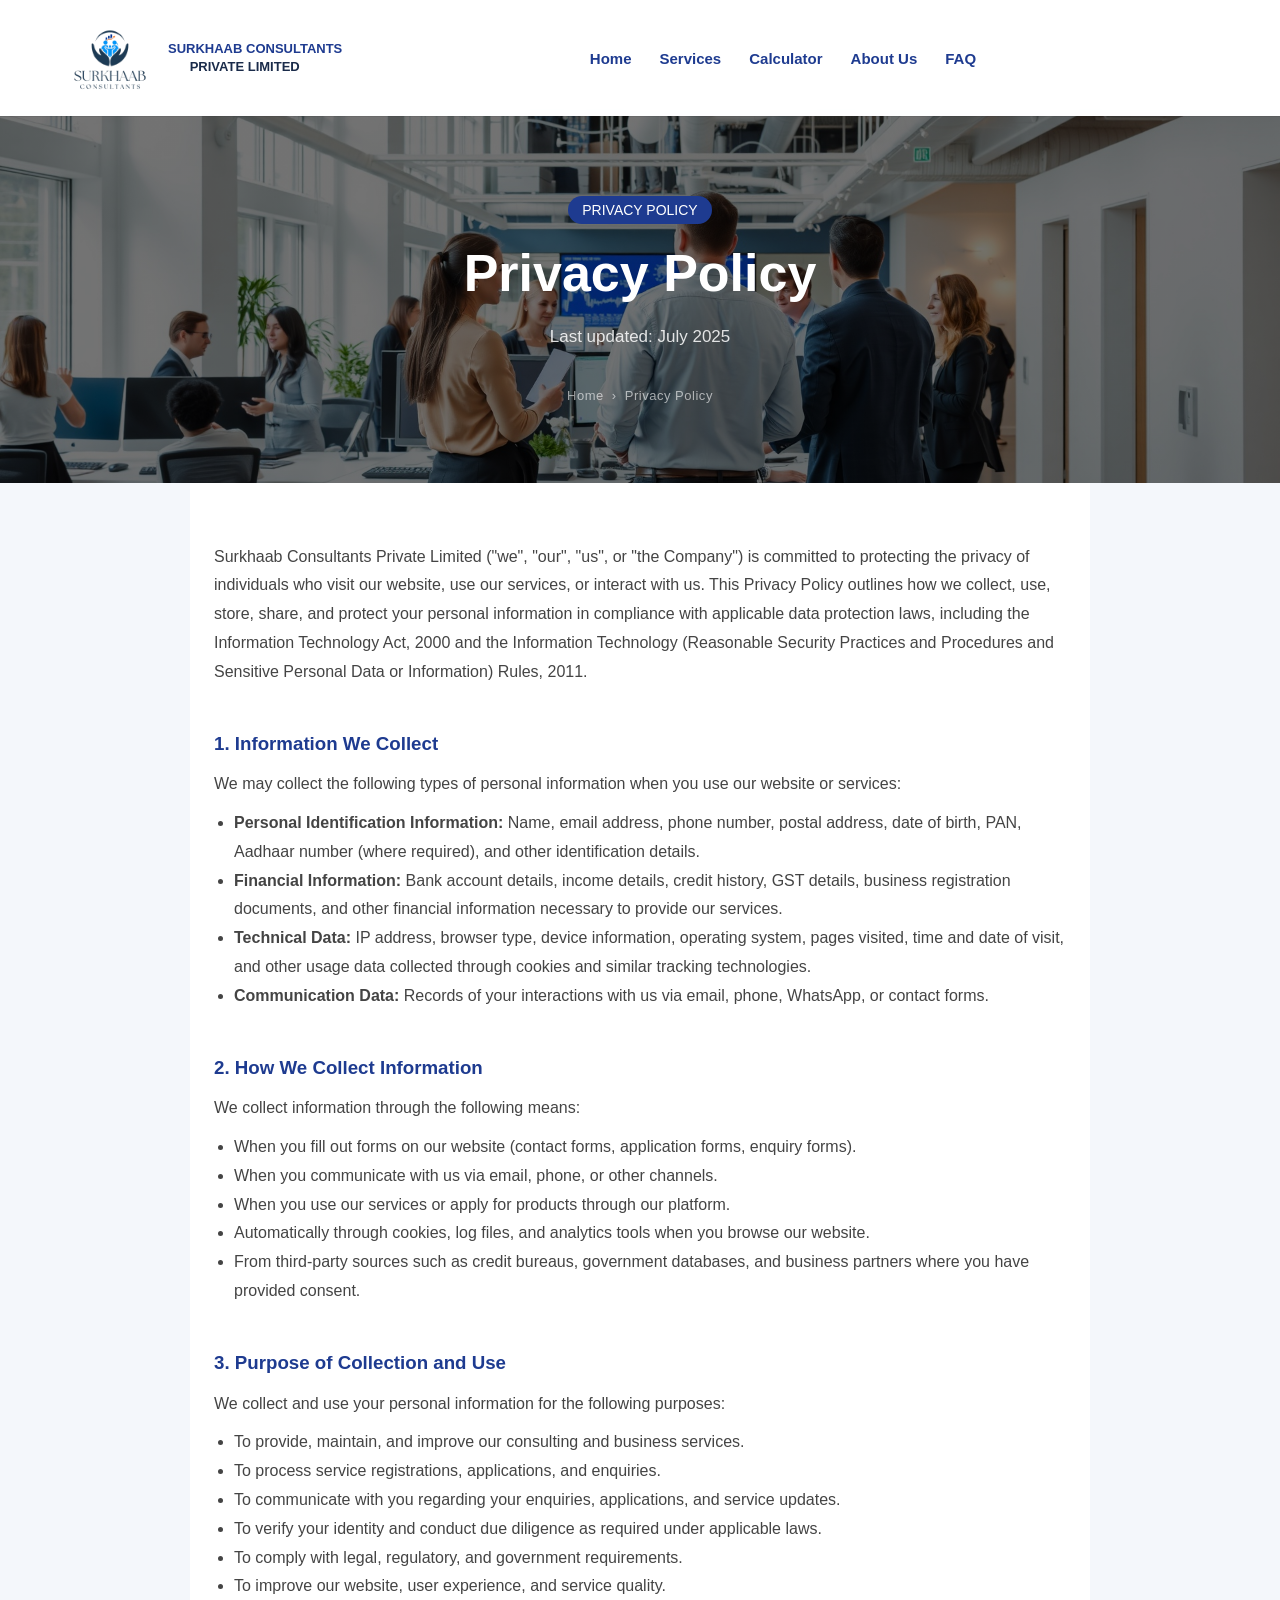
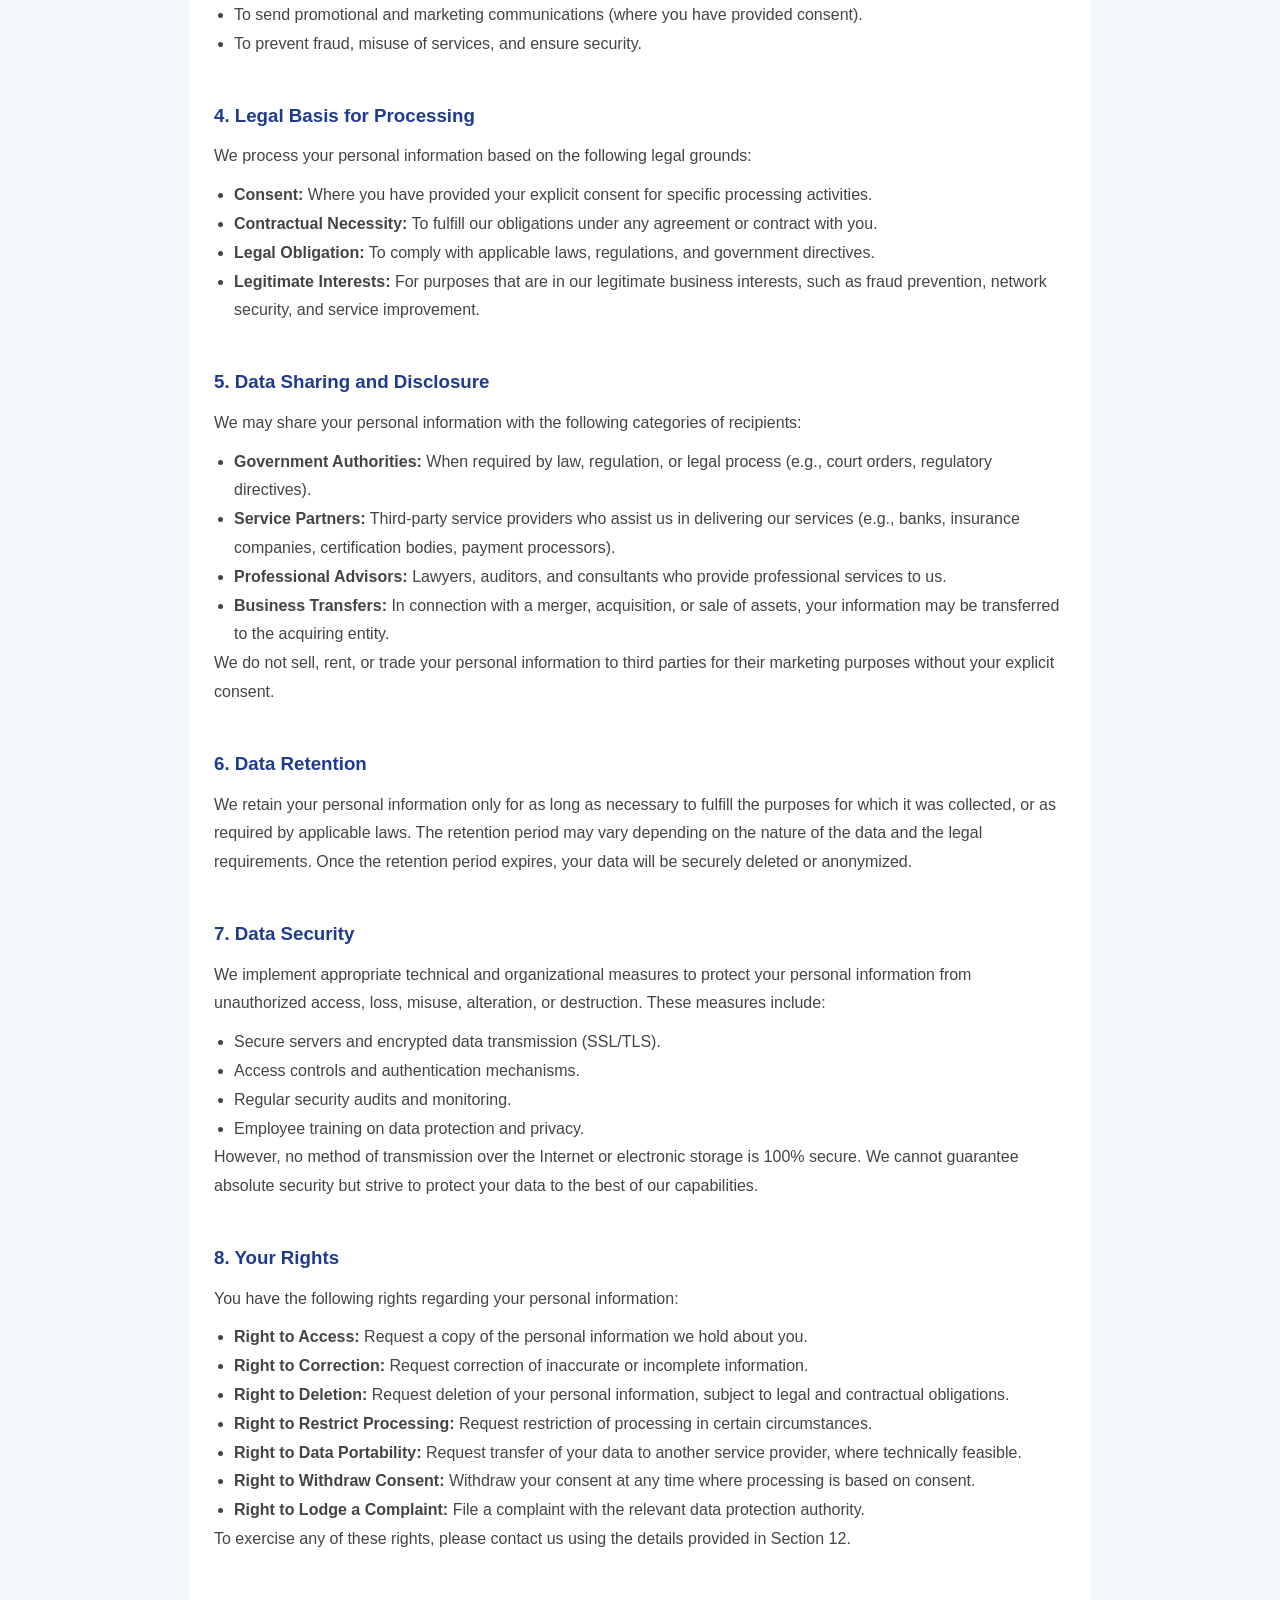
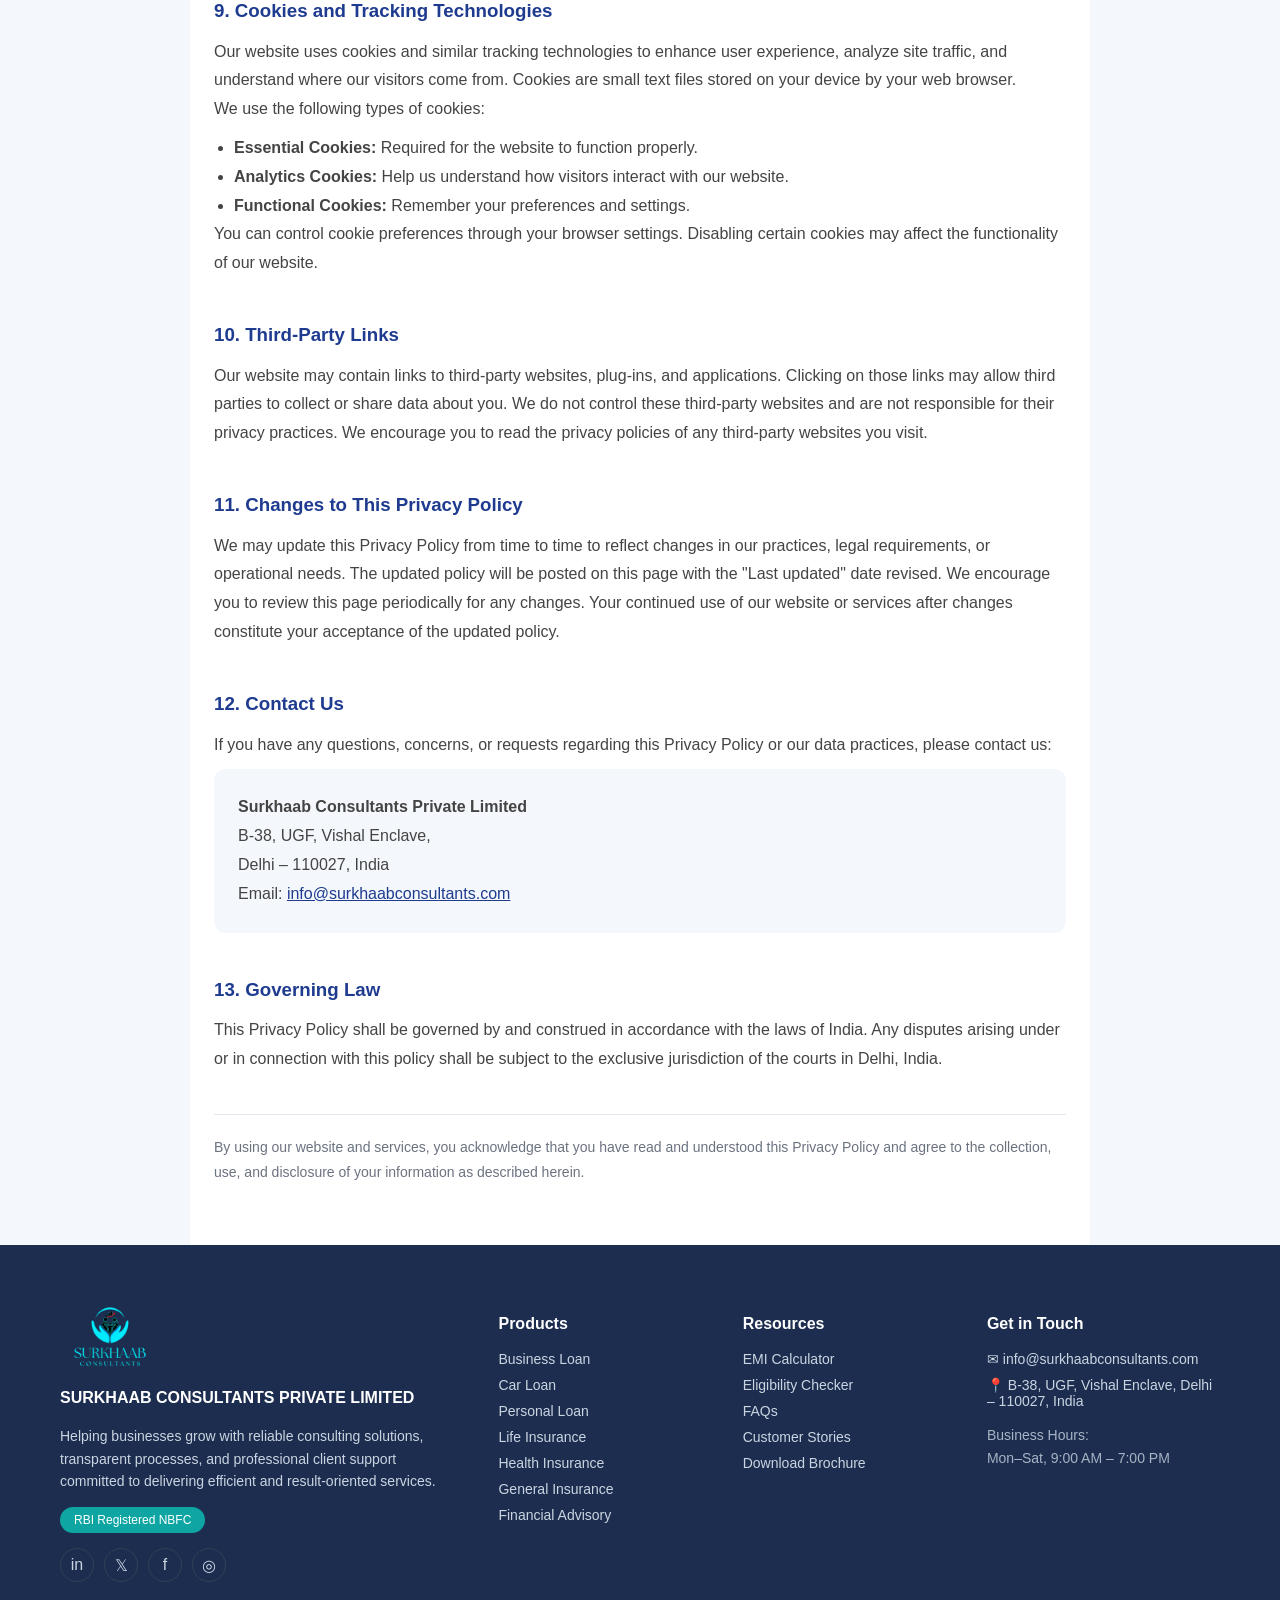
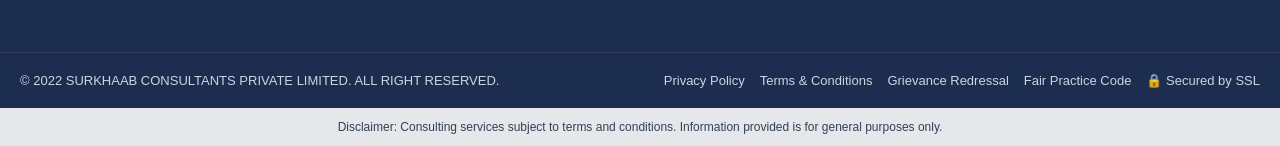
<file: privacy-policy.html>
<!DOCTYPE html>
<html lang="en">
<head>
  <meta charset="UTF-8" />
  <meta name="viewport" content="width=device-width, initial-scale=1.0" />
  <title>Privacy Policy – Surkhaab Consultants Private Limited</title>
  <link rel="stylesheet" href="about.css">
</head>
<body>

<!-- NAVBAR -->
<header class="navbar">
  <div class="logo">
    <img src="img_res/Life_Insurance_Logo-removebg-preview.png" alt="Surkhaab Logo">
    <pre>SURKHAAB CONSULTANTS 
      <span>PRIVATE LIMITED</span></pre>
  </div>
  <nav class="nav-links" id="navLinks">
    <a href="index.html">Home</a>
    <a href="services.html">Services</a>
    <a href="index.html#emi-calculator">Calculator</a>
    <a href="about.html">About Us</a>
    <a href="index.html#faq">FAQ</a>
  </nav>
  <div class="nav-actions"></div>
  <div class="menu-icon" onclick="toggleMenu()">☰</div>
</header>

<!-- HERO -->
<section class="about-hero" style="padding:80px 60px;">
  <span class="badge">PRIVACY POLICY</span>
  <h1>Privacy Policy</h1>
  <p>Last updated: July 2025</p>
  <div class="breadcrumb">
    <a href="index.html">Home</a><span>›</span>Privacy Policy
  </div>
</section>

<!-- CONTENT -->
<div style="max-width: 900px; margin: 0 auto; padding: 60px 24px; background: #fff;">
  <div style="line-height: 1.8; color: #444;">

    <p>Surkhaab Consultants Private Limited ("we", "our", "us", or "the Company") is committed to protecting the privacy of individuals who visit our website, use our services, or interact with us. This Privacy Policy outlines how we collect, use, store, share, and protect your personal information in compliance with applicable data protection laws, including the Information Technology Act, 2000 and the Information Technology (Reasonable Security Practices and Procedures and Sensitive Personal Data or Information) Rules, 2011.</p>

    <h3 style="color: var(--primary-color); margin-top: 40px; margin-bottom: 10px;">1. Information We Collect</h3>
    <p>We may collect the following types of personal information when you use our website or services:</p>
    <ul style="padding-left: 20px; margin-top: 10px;">
      <li><strong>Personal Identification Information:</strong> Name, email address, phone number, postal address, date of birth, PAN, Aadhaar number (where required), and other identification details.</li>
      <li><strong>Financial Information:</strong> Bank account details, income details, credit history, GST details, business registration documents, and other financial information necessary to provide our services.</li>
      <li><strong>Technical Data:</strong> IP address, browser type, device information, operating system, pages visited, time and date of visit, and other usage data collected through cookies and similar tracking technologies.</li>
      <li><strong>Communication Data:</strong> Records of your interactions with us via email, phone, WhatsApp, or contact forms.</li>
    </ul>

    <h3 style="color: var(--primary-color); margin-top: 40px; margin-bottom: 10px;">2. How We Collect Information</h3>
    <p>We collect information through the following means:</p>
    <ul style="padding-left: 20px; margin-top: 10px;">
      <li>When you fill out forms on our website (contact forms, application forms, enquiry forms).</li>
      <li>When you communicate with us via email, phone, or other channels.</li>
      <li>When you use our services or apply for products through our platform.</li>
      <li>Automatically through cookies, log files, and analytics tools when you browse our website.</li>
      <li>From third-party sources such as credit bureaus, government databases, and business partners where you have provided consent.</li>
    </ul>

    <h3 style="color: var(--primary-color); margin-top: 40px; margin-bottom: 10px;">3. Purpose of Collection and Use</h3>
    <p>We collect and use your personal information for the following purposes:</p>
    <ul style="padding-left: 20px; margin-top: 10px;">
      <li>To provide, maintain, and improve our consulting and business services.</li>
      <li>To process service registrations, applications, and enquiries.</li>
      <li>To communicate with you regarding your enquiries, applications, and service updates.</li>
      <li>To verify your identity and conduct due diligence as required under applicable laws.</li>
      <li>To comply with legal, regulatory, and government requirements.</li>
      <li>To improve our website, user experience, and service quality.</li>
      <li>To send promotional and marketing communications (where you have provided consent).</li>
      <li>To prevent fraud, misuse of services, and ensure security.</li>
    </ul>

    <h3 style="color: var(--primary-color); margin-top: 40px; margin-bottom: 10px;">4. Legal Basis for Processing</h3>
    <p>We process your personal information based on the following legal grounds:</p>
    <ul style="padding-left: 20px; margin-top: 10px;">
      <li><strong>Consent:</strong> Where you have provided your explicit consent for specific processing activities.</li>
      <li><strong>Contractual Necessity:</strong> To fulfill our obligations under any agreement or contract with you.</li>
      <li><strong>Legal Obligation:</strong> To comply with applicable laws, regulations, and government directives.</li>
      <li><strong>Legitimate Interests:</strong> For purposes that are in our legitimate business interests, such as fraud prevention, network security, and service improvement.</li>
    </ul>

    <h3 style="color: var(--primary-color); margin-top: 40px; margin-bottom: 10px;">5. Data Sharing and Disclosure</h3>
    <p>We may share your personal information with the following categories of recipients:</p>
    <ul style="padding-left: 20px; margin-top: 10px;">
      <li><strong>Government Authorities:</strong> When required by law, regulation, or legal process (e.g., court orders, regulatory directives).</li>
      <li><strong>Service Partners:</strong> Third-party service providers who assist us in delivering our services (e.g., banks, insurance companies, certification bodies, payment processors).</li>
      <li><strong>Professional Advisors:</strong> Lawyers, auditors, and consultants who provide professional services to us.</li>
      <li><strong>Business Transfers:</strong> In connection with a merger, acquisition, or sale of assets, your information may be transferred to the acquiring entity.</li>
    </ul>
    <p>We do not sell, rent, or trade your personal information to third parties for their marketing purposes without your explicit consent.</p>

    <h3 style="color: var(--primary-color); margin-top: 40px; margin-bottom: 10px;">6. Data Retention</h3>
    <p>We retain your personal information only for as long as necessary to fulfill the purposes for which it was collected, or as required by applicable laws. The retention period may vary depending on the nature of the data and the legal requirements. Once the retention period expires, your data will be securely deleted or anonymized.</p>

    <h3 style="color: var(--primary-color); margin-top: 40px; margin-bottom: 10px;">7. Data Security</h3>
    <p>We implement appropriate technical and organizational measures to protect your personal information from unauthorized access, loss, misuse, alteration, or destruction. These measures include:</p>
    <ul style="padding-left: 20px; margin-top: 10px;">
      <li>Secure servers and encrypted data transmission (SSL/TLS).</li>
      <li>Access controls and authentication mechanisms.</li>
      <li>Regular security audits and monitoring.</li>
      <li>Employee training on data protection and privacy.</li>
    </ul>
    <p>However, no method of transmission over the Internet or electronic storage is 100% secure. We cannot guarantee absolute security but strive to protect your data to the best of our capabilities.</p>

    <h3 style="color: var(--primary-color); margin-top: 40px; margin-bottom: 10px;">8. Your Rights</h3>
    <p>You have the following rights regarding your personal information:</p>
    <ul style="padding-left: 20px; margin-top: 10px;">
      <li><strong>Right to Access:</strong> Request a copy of the personal information we hold about you.</li>
      <li><strong>Right to Correction:</strong> Request correction of inaccurate or incomplete information.</li>
      <li><strong>Right to Deletion:</strong> Request deletion of your personal information, subject to legal and contractual obligations.</li>
      <li><strong>Right to Restrict Processing:</strong> Request restriction of processing in certain circumstances.</li>
      <li><strong>Right to Data Portability:</strong> Request transfer of your data to another service provider, where technically feasible.</li>
      <li><strong>Right to Withdraw Consent:</strong> Withdraw your consent at any time where processing is based on consent.</li>
      <li><strong>Right to Lodge a Complaint:</strong> File a complaint with the relevant data protection authority.</li>
    </ul>
    <p>To exercise any of these rights, please contact us using the details provided in Section 12.</p>

    <h3 style="color: var(--primary-color); margin-top: 40px; margin-bottom: 10px;">9. Cookies and Tracking Technologies</h3>
    <p>Our website uses cookies and similar tracking technologies to enhance user experience, analyze site traffic, and understand where our visitors come from. Cookies are small text files stored on your device by your web browser.</p>
    <p>We use the following types of cookies:</p>
    <ul style="padding-left: 20px; margin-top: 10px;">
      <li><strong>Essential Cookies:</strong> Required for the website to function properly.</li>
      <li><strong>Analytics Cookies:</strong> Help us understand how visitors interact with our website.</li>
      <li><strong>Functional Cookies:</strong> Remember your preferences and settings.</li>
    </ul>
    <p>You can control cookie preferences through your browser settings. Disabling certain cookies may affect the functionality of our website.</p>

    <h3 style="color: var(--primary-color); margin-top: 40px; margin-bottom: 10px;">10. Third-Party Links</h3>
    <p>Our website may contain links to third-party websites, plug-ins, and applications. Clicking on those links may allow third parties to collect or share data about you. We do not control these third-party websites and are not responsible for their privacy practices. We encourage you to read the privacy policies of any third-party websites you visit.</p>

    <h3 style="color: var(--primary-color); margin-top: 40px; margin-bottom: 10px;">11. Changes to This Privacy Policy</h3>
    <p>We may update this Privacy Policy from time to time to reflect changes in our practices, legal requirements, or operational needs. The updated policy will be posted on this page with the "Last updated" date revised. We encourage you to review this page periodically for any changes. Your continued use of our website or services after changes constitute your acceptance of the updated policy.</p>

    <h3 style="color: var(--primary-color); margin-top: 40px; margin-bottom: 10px;">12. Contact Us</h3>
    <p>If you have any questions, concerns, or requests regarding this Privacy Policy or our data practices, please contact us:</p>
    <div style="background: #f4f7fb; padding: 24px; border-radius: 12px; margin-top: 10px;">
      <p><strong>Surkhaab Consultants Private Limited</strong></p>
      <p>B-38, UGF, Vishal Enclave,</p>
      <p>Delhi – 110027, India</p>
      <p>Email: <a href="mailto:info@surkhaabconsultants.com" style="color: var(--primary-color);">info@surkhaabconsultants.com</a></p>
    </div>

    <h3 style="color: var(--primary-color); margin-top: 40px; margin-bottom: 10px;">13. Governing Law</h3>
    <p>This Privacy Policy shall be governed by and construed in accordance with the laws of India. Any disputes arising under or in connection with this policy shall be subject to the exclusive jurisdiction of the courts in Delhi, India.</p>

    <p style="margin-top: 40px; padding-top: 20px; border-top: 1px solid #e2e8f0; font-size: 14px; color: #6b7280;">By using our website and services, you acknowledge that you have read and understood this Privacy Policy and agree to the collection, use, and disclosure of your information as described herein.</p>

  </div>
</div>

<!-- FOOTER -->
<footer class="footer">
  <div class="footer-top">
    <div class="footer-col">
      <img src="img_res/Life_Insurance_1.png" class="footer-logo" alt="Logo">
      <h4>SURKHAAB CONSULTANTS PRIVATE LIMITED</h4>
      <p>Helping businesses grow with reliable consulting solutions, transparent processes, and professional client support committed to delivering efficient and result-oriented services.</p>
      <span class="nbfc-badge">RBI Registered NBFC</span>
      <div class="social-icons">
        <a href="#">in</a><a href="#">𝕏</a><a href="#">f</a><a href="#">◎</a>
      </div>
    </div>
    <div class="footer-col">
      <h4>Products</h4>
      <ul>
        <li><a href="services.html">Business Loan</a></li>
        <li><a href="services.html">Car Loan</a></li>
        <li><a href="services.html">Personal Loan</a></li>
        <li><a href="services.html">Life Insurance</a></li>
        <li><a href="services.html">Health Insurance</a></li>
        <li><a href="services.html">General Insurance</a></li>
        <li><a href="services.html">Financial Advisory</a></li>
      </ul>
    </div>
    <div class="footer-col">
      <h4>Resources</h4>
      <ul>
        <li><a href="index.html#emi-calculator">EMI Calculator</a></li>
        <li><a href="#">Eligibility Checker</a></li>
        <li><a href="index.html#faq">FAQs</a></li>
        <li><a href="#">Customer Stories</a></li>
        <li><a href="#">Download Brochure</a></li>
      </ul>
    </div>
    <div class="footer-col">
      <h4>Get in Touch</h4>
      <ul class="contact">
        <li><a href="mailto:info@surkhaabconsultants.com">✉ info@surkhaabconsultants.com</a></li>
        <li>📍 B-38, UGF, Vishal Enclave, Delhi – 110027, India</li>
      </ul>
      <p class="hours">Business Hours:<br>Mon–Sat, 9:00 AM – 7:00 PM</p>
    </div>
  </div>
  <div class="footer-bottom">
    <p>© 2022 SURKHAAB CONSULTANTS PRIVATE LIMITED. ALL RIGHT RESERVED.</p>
    <div class="footer-links">
      <a href="privacy-policy.html">Privacy Policy</a>
      <a href="services.html?service=advisory">Terms & Conditions</a>
      <a href="#">Grievance Redressal</a>
      <a href="#">Fair Practice Code</a>
      <span>🔒 Secured by SSL</span>
    </div>
  </div>
  <div class="disclaimer">
    Disclaimer: Consulting services subject to terms and conditions. Information provided is for general purposes only.
  </div>
</footer>

<script src="script.js"></script>
</body>
</html>
</file>
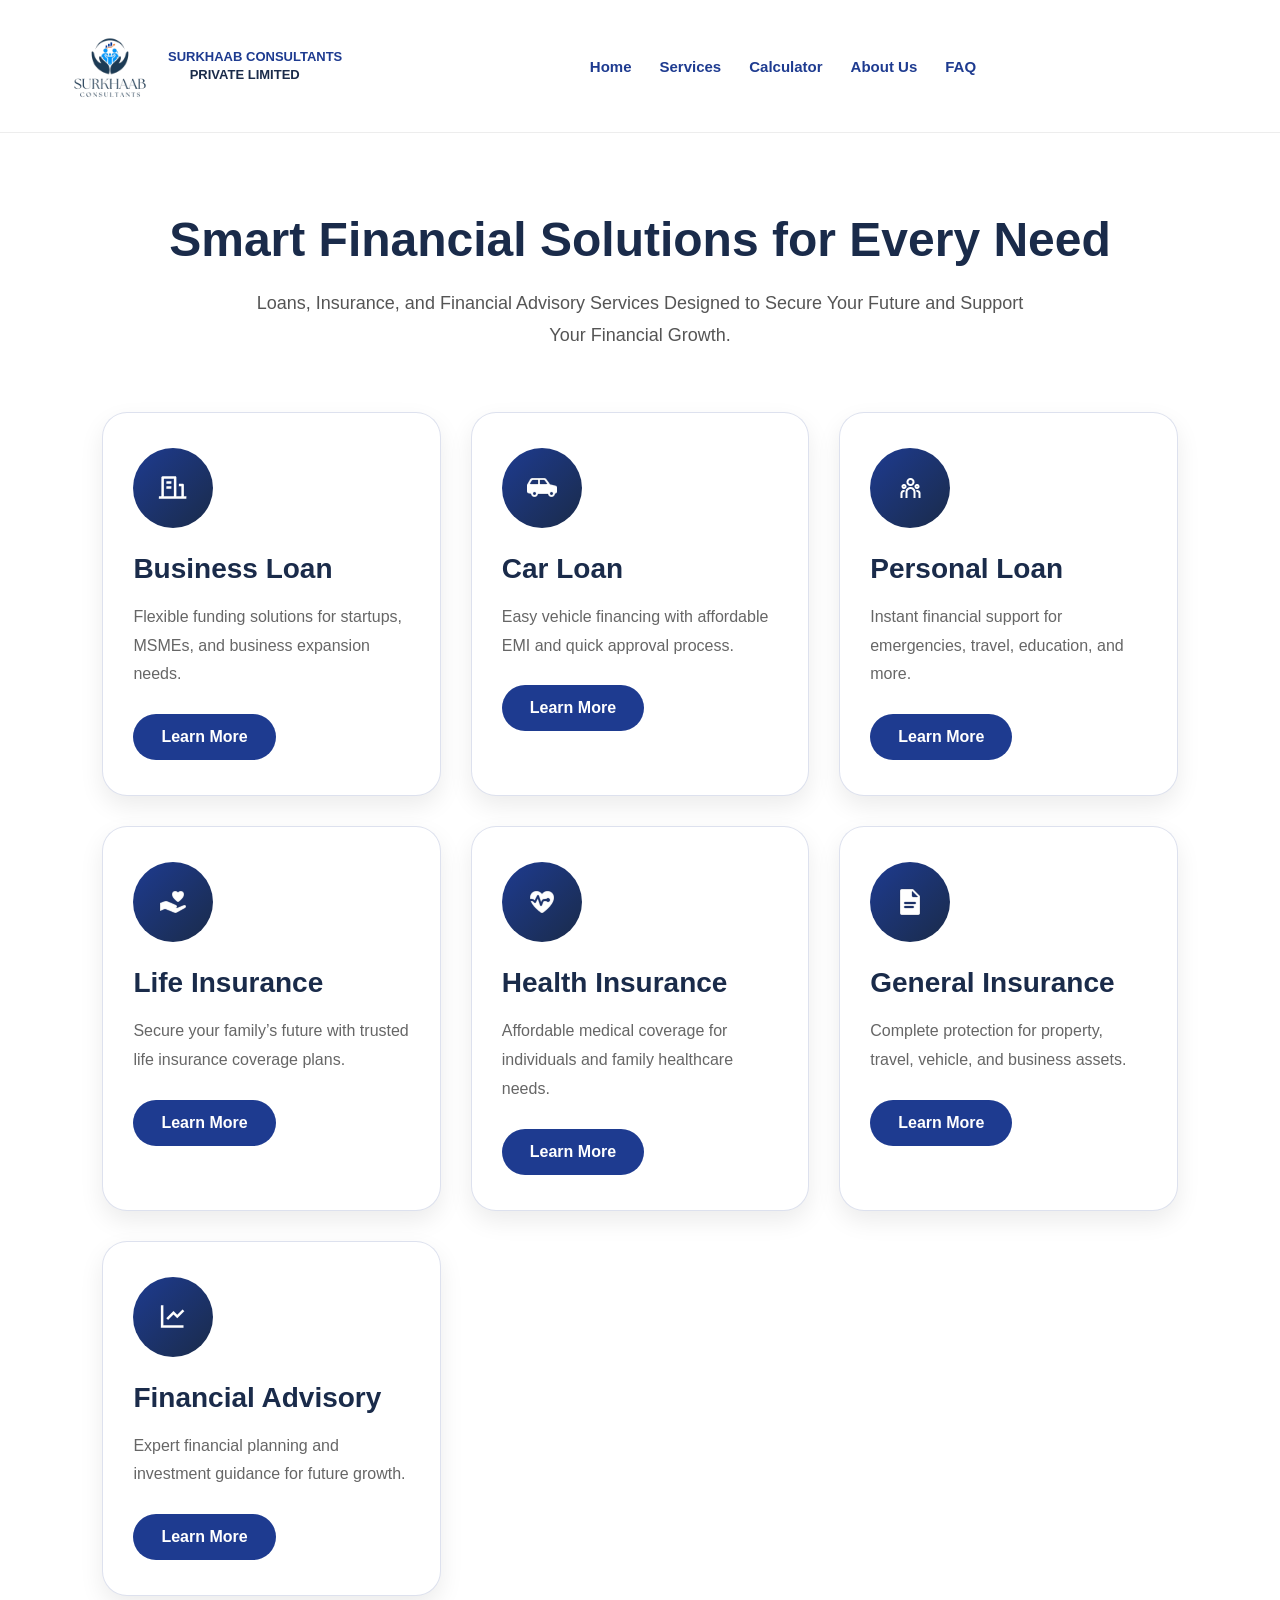
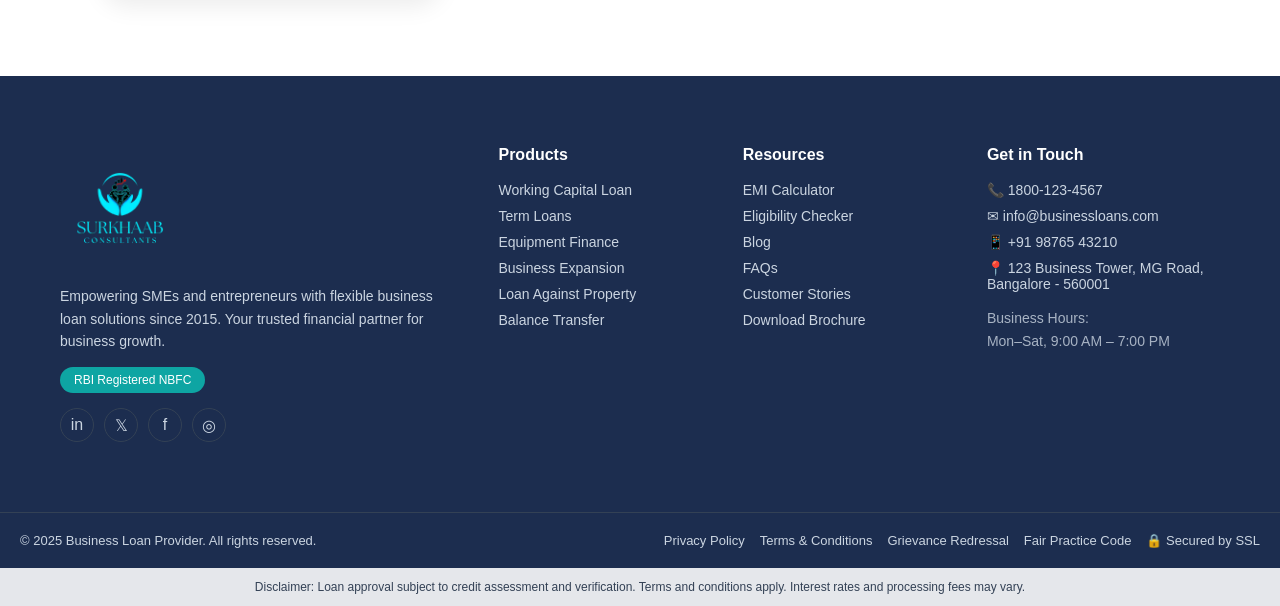
<file: services.html>
<!DOCTYPE html>
<html lang="en">
<head>
  <meta charset="UTF-8" />
  <meta name="viewport" content="width=device-width, initial-scale=1.0"/>
  <title>Financial Services</title>

  <link rel="stylesheet" href="services.css">
</head>
<body>
<!-- NAVBAR -->
<header class="navbar">
  <div class="logo">
    <img src="img_res/Life_Insurance_Logo-removebg-preview.png" alt="Surkhaab Logo">
    <pre>SURKHAAB CONSULTANTS 
      <span>PRIVATE LIMITED</span></pre>
  </div>
  <nav class="nav-links" id="navLinks">
    <a href="index.html">Home</a>
    <a href="services.html">Services</a>
    <a href="index.html#emi-calculator">Calculator</a>
    <a href="about.html" >About Us</a>
    <a href="index.html#faq ">FAQ</a>
  </nav>
  <div class="nav-actions"></div>
  <div class="menu-icon" onclick="toggleMenu()">☰</div>
</header>

<section class="services-section">

  <div class="section-header">
    <h1>Smart Financial Solutions for Every Need</h1>

    <p>
      Loans, Insurance, and Financial Advisory Services Designed
      to Secure Your Future and Support Your Financial Growth.
    </p>
  </div>

  <div class="services-grid">

    <!-- Business Loan -->
    <div class="service-card" data-service="business">
      <div class="service-icon"><img src="img_res/icons/bulding.png" alt="Building icon"></div>

      <h3>Business Loan</h3>

      <p>
        Flexible funding solutions for startups,
        MSMEs, and business expansion needs.
      </p>

      <button class="service-btn">
        Learn More
      </button>
    </div>

    <!-- Car Loan -->
    <div class="service-card" data-service="car">
      <div class="service-icon"><img src="img_res/icons/SUV.png" alt="SUV icon"></div>

      <h3>Car Loan</h3>

      <p>
        Easy vehicle financing with affordable EMI
        and quick approval process.
      </p>

      <button class="service-btn">
        Learn More
      </button>
    </div>

    <!-- Personal Loan -->
    <div class="service-card" data-service="personal">
      <div class="service-icon"><img src="img_res/icons/peoples.png" alt="People icon"></div>

      <h3>Personal Loan</h3>

      <p>
        Instant financial support for emergencies,
        travel, education, and more.
      </p>

      <button class="service-btn">
        Learn More
      </button>
    </div>

    <!-- Life Insurance -->
    <div class="service-card" data-service="life">
      <div class="service-icon"><img src="img_res/icons/Trust.png" alt="Trust icon"></div>

      <h3>Life Insurance</h3>

      <p>
        Secure your family’s future with trusted
        life insurance coverage plans.
      </p>

      <button class="service-btn">
        Learn More
      </button>
    </div>

    <!-- Health Insurance -->
    <div class="service-card" data-service="health">
      <div class="service-icon"><img src="img_res/icons/Heart with Pulse.png" alt="Health icon"></div>

      <h3>Health Insurance</h3>

      <p>
        Affordable medical coverage for individuals
        and family healthcare needs.
      </p>

      <button class="service-btn">
        Learn More
      </button>
    </div>

    <!-- General Insurance -->
    <div class="service-card" data-service="general">
      <div class="service-icon"><img src="img_res/icons/Document.png" alt="Document icon"></div>

      <h3>General Insurance</h3>

      <p>
        Complete protection for property,
        travel, vehicle, and business assets.
      </p>

      <button class="service-btn">
        Learn More
      </button>
    </div>

    <!-- Financial Advisory -->
    <div class="service-card" data-service="advisory">
      <div class="service-icon"><img src="img_res/icons/graph.png" alt="Graph icon"></div>

      <h3>Financial Advisory</h3>

      <p>
        Expert financial planning and investment
        guidance for future growth.
      </p>

      <button class="service-btn">
        Learn More
      </button>
    </div>

  </div>

</section>



<!-- FOOTER -->
<footer class="footer">
  <div class="footer-top">

    <!-- ABOUT -->
    <div class="footer-col">
      <img src="img_res/Life_Insurance_1.png" class="footer-logo" alt="Surkhaab Logo">
      <p>
        Empowering SMEs and entrepreneurs with flexible business loan solutions
        since 2015. Your trusted financial partner for business growth.
      </p>
      <span class="nbfc-badge">RBI Registered NBFC</span>

      <div class="social-icons">
        <a href="#">in</a>
        <a href="#">𝕏</a>
        <a href="#">f</a>
        <a href="#">◎</a>
      </div>
    </div>

    <!-- PRODUCTS -->
    <div class="footer-col">
      <h4>Products</h4>
      <ul>
        <li><a href="#">Working Capital Loan</a></li>
        <li><a href="#">Term Loans</a></li>
        <li><a href="#">Equipment Finance</a></li>
        <li><a href="#">Business Expansion</a></li>
        <li><a href="#">Loan Against Property</a></li>
        <li><a href="#">Balance Transfer</a></li>
      </ul>
    </div>

    <!-- RESOURCES -->
    <div class="footer-col">
      <h4>Resources</h4>
      <ul>
        <li><a href="index.html#emi-calculator">EMI Calculator</a></li>
        <li><a href="#">Eligibility Checker</a></li>
        <li><a href="#">Blog</a></li>
        <li><a href="index.html#faq">FAQs</a></li>
        <li><a href="#">Customer Stories</a></li>
        <li><a href="#">Download Brochure</a></li>
      </ul>
    </div>

    <!-- CONTACT -->
    <div class="footer-col">
      <h4>Get in Touch</h4>
      <ul class="contact">
        <li>📞 1800-123-4567</li>
        <li>✉ info@businessloans.com</li>
        <li>📱 +91 98765 43210</li>
        <li>📍 123 Business Tower, MG Road, Bangalore - 560001</li>
      </ul>

      <p class="hours">
        Business Hours:<br>
        Mon–Sat, 9:00 AM – 7:00 PM
      </p>
    </div>

  </div>

  <!-- FOOTER BOTTOM -->
  <div class="footer-bottom">
    <p>© 2025 Business Loan Provider. All rights reserved.</p>

    <div class="footer-links">
      <a href="privacy-policy.html">Privacy Policy</a>
      <a href="services.html?service=advisory">Terms & Conditions</a>
      <a href="#">Grievance Redressal</a>
      <a href="#">Fair Practice Code</a>
      <span>🔒 Secured by SSL</span>
    </div>
  </div>

  <div class="disclaimer">
    Disclaimer: Loan approval subject to credit assessment and verification.
    Terms and conditions apply. Interest rates and processing fees may vary.
  </div>
</footer>

<div class="modal" id="modal">
  <div class="modal-content">
    <button class="close-btn" id="closeBtn">&times;</button>
    <div id="modalData"></div>
  </div>
</div>

<script src="services.js"></script>
<script src="script.js"></script>

</body>
</html>
</file>
<file: style.css>
:root {
  --primary-color: #1e3b90;
  --secondary-color: #1a2b4a;
  
  --white: #ffffff;
  --black:#000000;
}

/* RESET */
* {
  margin: 0;
  padding: 0;
  box-sizing: border-box;
  font-family: "Segoe UI", sans-serif;
}

body {
  background: #f4f7fb;
}

/* NAVBAR */
    .navbar {
      padding: 8px 60px;
      display: flex; align-items: center; justify-content: space-between;
      position: sticky; top: 0; z-index: 1000;
      backdrop-filter: blur(6px);
      background: rgba(255,255,255,0.95);
      box-shadow: 0 1px 0 rgba(0,0,0,0.07);
    }
    .logo { color: var(--primary-color); font-size: 18px; font-weight: 700; display: flex; align-items: center; gap: 8px; }
    .logo img { width: 100px; }
    .logo pre { font-family: "Segoe UI", sans-serif; font-size: 13px; line-height: 1.4; }
    .logo span { color: var(--secondary-color); }
    .nav-links { display: flex; align-items: center; }
    .nav-links a { color: var(--primary-color); margin: 0 14px; text-decoration: none; font-size: 15px; font-weight: 600; transition: color 0.3s; }
    .nav-links a:hover { color: var(--secondary-color); }
    .nav-links a.active { border-bottom: 2px solid var(--primary-color); padding-bottom: 2px; }
    .nav-actions { display: flex; gap: 16px; }
    .menu-icon { display: none; font-size: 26px; color: var(--primary-color); cursor: pointer; }
@media (max-width: 900px) {
      .navbar { padding: 16px 24px; }
      .nav-links { position: absolute; top: 70px; left: 0; width: 100%; background: var(--white); flex-direction: column; align-items: center; display: none; padding: 20px 0; box-shadow: 0 8px 20px rgba(0,0,0,0.1); }
      .nav-links a { margin: 12px 0; font-size: 16px; }
      .nav-links.active { display: flex; }
      .nav-actions { display: none; }
      .menu-icon { display: block; }
    }

    @media (max-width: 768px) {
      .hero { flex-direction: column; padding: 40px 24px; text-align: center; min-height: auto; }
      .hero h1 { font-size: 32px; }
      .hero-content { max-width: 100%; }
      .hero-buttons { justify-content: center; flex-wrap: wrap; }
      .features span { display: block; margin: 8px 0; }
      .stats-wrapper { flex-direction: row; flex-wrap: wrap; justify-content: center; gap: 16px; width: 100%; }
      .stat-card { width: 100%; max-width: 300px; height: auto; min-height: 80px; }
      .stat-popup { white-space: normal; right: auto; left: 50%; transform: translateX(-50%); bottom: 110%; top: auto; font-size: 12px; }
      .hover-popup { white-space: normal; font-size: 12px; max-width: 200px; }
    }

/* HERO */
.hero {
  min-height: 90vh;
  background: linear-gradient(
      rgba(0, 0, 0, 0.5)
    ),
    url("img_res/hero.jpg")
      center/cover no-repeat;

  padding: 80px 60px;
  display: flex;
  justify-content: space-between;
  align-items: center;
  color: white;
}

.hero-content {
  max-width: 600px;
}

.badge {
  background: var(--primary-color);
  padding: 6px 14px;
  border-radius: 20px;
  display: inline-block;
  margin-bottom: 20px;
  font-size: 14px;
}

.hero h1 {
  font-size: 48px;
  margin-bottom: 16px;
}

.hero p {
  opacity: 0.9;
  margin-bottom: 26px;
}

.hero-buttons {
  display: flex;
  gap: 16px;
  margin-bottom: 26px;
}

.btn-primary {
  background: var(--primary-color);
  color: white;
  padding: 12px 22px;
  border-radius: 6px;
  border: none;
  font-weight: 600;
}

.btn-outline {
  background: transparent;
  border: 2px solid white;
  color: white;
  padding: 12px 22px;
  border-radius: 6px;
}

.features span {
  margin-right: 18px;
  font-size: 14px;
  color: #d1fae5;
}

.features .tick-icon{
    background-color: var(--primary-color);
    border-radius: 10px;
    padding: 2px;
    align-items: center;
}

/*  STATS  */
.stats-wrapper {
  display: flex;
  flex-direction: column;
  gap: 26px;
}

.stat-card {
 background-color:#ffffff80 ;
  color: var(--secondary-color);
  width: 340px;
  height: 80px;
  border-radius: 14px;
  position: relative;
  box-shadow: 0 20px 40px rgba(0, 0, 0, 0.15);
  transition: transform 0.3s ease;
}

.stat-card:hover {
  transform: translateY(-6px);
}

.stat-card-flex{
    display: flex;
    justify-content: start;
    align-items: center;
}

.stat-card-icon{
     background: linear-gradient(
    135deg,
    var(--primary-color),
    var(--secondary-color)
  );
    padding: 5px;
    margin: 10px;
    border-radius: 10px;
}

/* .stat-card-text{
    padding: 5px;
    margin-top: 15px;

} */
.stat-card h2 {
  font-size: 1.5rem;
  margin-bottom: -0px;
  color: var(--black);
}

.stat-card p {
  font-size: 1rem;
  opacity: 0.7;
}

/* POPUP */
.stat-popup {
  position: absolute;
}

.stat-card-icon{
    background-color: var(--primary-color);
}

.stat-card h3 {
  font-size: 30px;
  color: var(--primary-color);
}

.stat-card p {
  font-size: 15px;
  opacity: 0.7;
}

/* POPUP */
.stat-popup {
  position: absolute;
  right: 105%;
  top: 50%;
  transform: translateY(-50%);
  background: var(--secondary-color);
  color: white;
  padding: 10px 14px;
  border-radius: 8px;
  font-size: 13px;
  white-space: nowrap;
  opacity: 0;
  pointer-events: none;
  transition: 0.3s;
}

.stat-card:hover .stat-popup {
  opacity: 1;
}


/* solution */

/* SECTION */
.solutions {
  text-align: center;
  padding: 90px 60px;
}

.section-badge {
  background: #e6f7f4;
  color: var(--primary-color);
  padding: 6px 14px;
  border-radius: 20px;
  font-size: 12px;
  font-weight: 600;
}

.solutions h2 {
  margin: 18px 0 10px;
  font-size: 32px;
  color: var(--secondary);
}

.subtitle {
  font-size: 15px;
  opacity: 0.7;
  max-width: 650px;
  margin: 0 auto 50px;
}

/* GRID */
.card-grid {
  display: grid;
  grid-template-columns: repeat(4, 1fr);
  gap: 24px;
  margin-bottom: 40px;
}

/* CARD */
a{
  text-decoration: none;
  color: inherit;
  display: block;
}
.loan-card {
  background: var(--light);
  border-radius: 14px;
  padding: 28px 22px;
  text-align: left;
  position: relative;
  transition: transform 0.3s ease, box-shadow 0.3s ease;
}

.loan-card:hover {
  transform: translateY(-8px);
  box-shadow: 0 25px 45px rgba(0, 0, 0, 0.1);
}

.loan-icon {
  background: linear-gradient(
    135deg,
    var(--primary-color),
    var(--secondary-color)
  );
  width: 42px;
  height: 42px;
  border-radius: 10px;
  display: flex;
  align-items: center;
  justify-content: center;
  margin-bottom: 16px;
  font-size: 20px;
}

.loan-card h3 {
  font-size: 18px;
  margin-bottom: 6px;
  color: var(--secondary);
}

.loan-card h4 {
  font-size: 15px;
  color: var(--primary-color);
  margin-bottom: 14px;
}

.loan-card ul {
  list-style: none;
  font-size: 14px;
  margin-bottom: 16px;
}

.loan-card ul li {
  margin-bottom: 8px;
}

.rate {
  background: #e6f7f4;
  color: var(--primary-color);
  padding: 6px 10px;
  font-size: 12px;
  border-radius: 20px;
  display: inline-block;
  margin-bottom: 12px;
}

.details {
  display: inline-block;
  font-size: 13px;
  color: var(--primary-color);
  text-decoration: none;
  font-weight: 600;
}

/* HOVER POPUP */
.hover-popup {
  position: absolute;
  bottom: 110%;
  left: 50%;
  transform: translateX(-50%);
  background: var(--secondary);
  color: white;
  padding: 10px 14px;
  border-radius: 8px;
  font-size: 13px;
  white-space: nowrap;
  opacity: 0;
  pointer-events: none;
  transition: 0.3s ease;
}

.loan-card:hover .hover-popup {
  opacity: 1;
}

/* FOOTER CTA */
.help-text {
  margin-bottom: 12px;
  font-size: 14px;
}

.expert-btn {
  display: inline-block;
  background: linear-gradient(
    to right,
    var(--secondary-color),
    var(--primary-color)
  );
  color: white;
  border: none;
  padding: 12px 28px;
  border-radius: 8px;
  font-weight: 600;
  text-decoration: none;
  cursor: pointer;
}

/* RESPONSIVE */
@media (max-width: 1000px) {
  .card-grid {
    grid-template-columns: repeat(2, 1fr);
  }
}

@media (max-width: 600px) {
  .card-grid {
    grid-template-columns: 1fr;
  }
}


/* emi calculator */

.emi-section {
  padding: 60px 20px;
}

.emi-container {
  max-width: 1200px;
  margin: auto;
  display: grid;
  grid-template-columns: 1fr 1fr;
  gap: 40px;
  align-items: center;
}

.badge {
  background: #e0f7f4;
  color: (var(--primary-color));
  padding: 6px 14px;
  border-radius: 20px;
  font-size: 12px;
  display: inline-block;
  margin-bottom: 15px;
}

.emi-left h1 {
  font-size: 42px;
  margin-bottom: 15px;
  color: #0f172a;
}

.desc {
  color: #64748b;
  margin-bottom: 25px;
}
.features-card{
  display: flex;
  align-items: flex-start;
}
.features-icon{
  margin: 5px;
  background-color:#00968820;
  border-radius: 50px;
  padding: 5px;
}
.features h5 {
  font-size: 1.2rem;
  color: #000000;

}
.features p {
  font-size: 0.8rem;
  margin-bottom: 12px;
  list-style: none;
  color: #00000080;
}

.emi-card {
  background: #fff;
  padding: 30px;
  border-radius: 16px;
  box-shadow: 0 20px 40px rgba(0,0,0,0.08);
}

.slider-group {
  margin-bottom: 25px;
}

.slider-group label {
  display: flex;
  justify-content: space-between;
  font-weight: 500;
  margin-bottom: 10px;
}

input[type="range"] {
  width: 100%;
}

.result-box {
  background: linear-gradient(135deg, #ecfeff, #deecff);
  padding: 20px;
  border-radius: 14px;
  margin-top: 20px;
}

.result-box h3 {
  font-size: 14px;
  color: var(--primary-color);
}

.result-box h2 {
  font-size: 32px;
  margin: 10px 0;
}

.result-row {
  display: flex;
  justify-content: space-between;
  margin-top: 10px;
}

.apply-btn {
  width: 100%;
  margin-top: 20px;
  padding: 14px;
  background: linear-gradient(90deg, #1e293b, var(--primary-color));
  color: white;
  border: none;
  border-radius: 10px;
  font-size: 16px;
  cursor: pointer;
  transition: 0.3s;
}

.apply-btn:hover {
  opacity: 0.9;
}

@media(max-width: 900px) {
  .emi-container {
    grid-template-columns: 1fr;
  }
}

/* simple process */

.process-section {
  padding: 70px 20px;
  text-align: center;
}

.tag {
  display: inline-block;
  background: #e6f9f5;
  color: var(--primary-color);
  padding: 6px 14px;
  border-radius: 20px;
  font-size: 12px;
  margin-bottom: 15px;
}

.process-section h2 {
  font-size: 38px;
  color: #0f172a;
  margin-bottom: 10px;
}

.subtitle {
  color: #64748b;
  max-width: 600px;
  margin: auto;
}

.steps-container {
  margin-top: 50px;
  display: grid;
  grid-template-columns: repeat(4, 1fr);
  gap: 30px;
  max-width: 1200px;
  margin-inline: auto;
}

.step-card {
  background: #fff;
  padding: 30px 20px;
  border-radius: 18px;
  box-shadow: 0 10px 30px rgba(0,0,0,0.06);
  transition: 0.3s ease;
}

.step-card:hover {
  transform: translateY(-8px);
  box-shadow: 0 20px 40px rgba(0,0,0,0.1);
}

.icon-box {
  width: 70px;
  height: 70px;
  background: linear-gradient(135deg, #1e293b, var(--primary-color));
  border-radius: 16px;
  margin: auto;
  display: flex;
  align-items: center;
  justify-content: center;
  position: relative;
}

.icon-box img {
  width: 32px;
}

.step-num {
  position: absolute;
  top: -8px;
  right: -8px;
  background: #00bfa6;
  color: white;
  font-size: 12px;
  width: 22px;
  height: 22px;
  border-radius: 50%;
  display: flex;
  align-items: center;
  justify-content: center;
}

.step-card h3 {
  margin: 18px 0 10px;
  font-size: 18px;
  color: #0f172a;
}

.step-card p {
  color: #64748b;
  font-size: 14px;
  margin-bottom: 15px;
}

.time {
  display: inline-block;
  background: #e6f9f5;
  color: var(--primary-color);
  padding: 6px 14px;
  border-radius: 20px;
  font-size: 13px;
}

.note {
  margin-top: 40px;
  color: #64748b;
  font-size: 14px;
}

@media (max-width: 1024px) {
  .steps-container {
    grid-template-columns: repeat(2, 1fr);
  }
}

@media (max-width: 600px) {
  .steps-container {
    grid-template-columns: 1fr;
  }

  .process-section h2 {
    font-size: 28px;
  }
}

/* eligiblity & documentation */
.eligibility-docs {
  max-width: 1200px;
  margin: auto;
  padding: 60px 20px;
  display: grid;
  grid-template-columns: 1fr 1fr;
  gap: 50px;
}

.tag {
  display: inline-block;
  background: #e6f9f5;
  color: #009688;
  padding: 6px 14px;
  border-radius: 20px;
  font-size: 12px;
  margin-bottom: 10px;
}

h2 {
  font-size: 30px;
  margin-bottom: 30px;
  color: #0f172a;
}

.grid {
  display: grid;
  grid-template-columns: repeat(2, 1fr);
  gap: 18px;
}

.info-box {
  display: flex;
  align-items: center;
  gap: 14px;
  padding: 18px;
  border: 1px solid #e2f2ef;
  border-radius: 14px;
}

.info-box img {
  width: 25px;
  height: 25px;
}

.info-box h4 {
  font-size: 15px;
  margin-bottom: 4px;
}

.info-box p {
  font-size: 13px;
  color: #64748b;
}

.special-note {
  display: flex;
  margin-top: 25px;
  background: #f0fbf9;
  padding: 18px;
  border-radius: 14px;
}
.special-note img {
  width: 25px;
  height: 25px;
  padding: 5px;
}

.special-note p {
  font-size: 13px;
  color: #475569;
}

.doc-box {
  background: #fff;
  border-radius: 14px;
  padding: 18px;
  box-shadow: 0 10px 30px rgba(0,0,0,0.05);
  margin-bottom: 20px;
}

.doc-head {
  display: flex;
  justify-content: space-between;
  margin-bottom: 10px;
}

.doc-box ul {
  list-style: none;
}

.doc-box li {
  font-size: 14px;
  color: #334155;
  padding: 6px 0;
  display: flex;
  justify-content: space-between;
}

.doc-box a {
  color: #009688;
  font-size: 12px;
  cursor: pointer;
}

.download-btn {
  width: 100%;
  padding: 14px;
  background: linear-gradient(135deg, #1e293b, var(--primary-color));
  border: none;
  color: #fff;
  font-weight: 600;
  border-radius: 12px;
  cursor: pointer;
}

@media (max-width: 900px) {
  .eligibility-docs {
    grid-template-columns: 1fr;
  }
  .grid {
    grid-template-columns: 1fr;
  }
}


/* clients */
.testimonials {
  text-align: center;
  padding: 80px 40px;
}

.badge {
  background: #dff5ec;
  color: var(--primary-color);
  padding: 6px 16px;
  border-radius: 20px;
  font-size: 12px;
  font-weight: 600;
}

.testimonials h2 {
  font-size: 38px;
  margin: 20px 0 10px;
  color: #0b2545;
}

.subtitle {
  max-width: 700px;
  margin: auto;
  color: #555;
}

.slider-container {
  position: relative;
  margin-top: 50px;
  overflow: hidden;
}

.slider {
  display: flex;
  gap: 25px;
  transition: transform 0.5s ease;
}

.card {
  background: #fff;
  min-width: 360px;
  padding: 30px;
  border-radius: 14px;
  box-shadow: 0 8px 20px rgba(0,0,0,0.06);
  text-align: left;
}

.stars {
  color: #ffc107;
  margin-bottom: 15px;
}

.review {
  font-style: italic;
  font-size: 15px;
  line-height: 1.6;
  color: #333;
}

.user {
  display: flex;
  align-items: center;
  margin-top: 20px;
}

.user img {
  width: 45px;
  height: 45px;
  border-radius: 50%;
  margin-right: 12px;
}

.user h4 {
  font-size: 15px;
}

.user span {
  font-size: 13px;
  color: #777;
}

.amount {
  color: var(--primary-color);
  font-size: 13px;
}

.nav {
  position: absolute;
  top: 45%;
  background: #fff;
  border: none;
  width: 42px;
  height: 42px;
  border-radius: 50%;
  box-shadow: 0 4px 12px rgba(0,0,0,0.15);
  cursor: pointer;
}

.prev { left: -20px; }
.next { right: -20px; }

.dots {
  margin-top: 25px;
}

.dots span {
  width: 10px;
  height: 4px;
  background: #ccc;
  display: inline-block;
  margin: 0 5px;
  border-radius: 4px;
}

.dots .active {
  background: var(--primary-color);
  width: 20px;
}

.featured {
  margin-top: 50px;
  font-size: 13px;
  color: #666;
}

.logos {
  margin-top: 20px;
  display: flex;
  justify-content: center;
  gap: 15px;
  flex-wrap: wrap;
}

.logos span {
  background: #fff;
  padding: 10px 20px;
  border-radius: 8px;
  font-size: 13px;
  box-shadow: 0 4px 10px rgba(0,0,0,0.05);
}

/* faq */

.faq-section {
  max-width: 850px;
  margin: 60px auto;
  text-align: center;
}

.badge {
  background: #e6f7f3;
  color: var(--primary-color);
  padding: 6px 14px;
  border-radius: 20px;
  font-size: 12px;
  font-weight: 600;
}

h2 {
  margin-top: 15px;
  font-size: 32px;
  color: #0b2545;
}

.subtitle {
  margin-top: 10px;
  color: #6b7280;
  font-size: 15px;
}

.faq-container {
  margin-top: 35px;
  text-align: left;
}

.faq-item {
  border: 1px solid #e5e7eb;
  border-radius: 12px;
  margin-bottom: 14px;
  overflow: hidden;
  transition: 0.3s;
}

.faq-item.active {
  border-color: var(--primary-color);
}

.faq-question {
  padding: 18px 22px;
  display: flex;
  justify-content: space-between;
  align-items: center;
  cursor: pointer;
}

.faq-question h4 {
  font-size: 16px;
  color: #0b2545;
}

.icon {
  font-size: 22px;
  color: var(--primary-color);
  font-weight: bold;
}

.faq-answer {
  max-height: 0;
  overflow: hidden;
  padding: 0 22px;
  transition: max-height 0.4s ease, padding 0.4s ease;
}

.faq-item.active .faq-answer {
  max-height: 300px;
  padding: 0 22px 18px;
}

.faq-answer p {
  font-size: 14px;
  color: #4b5563;
  line-height: 1.7;
}

.help-text {
  margin-top: 30px;
  color: #6b7280;
}

.cta-btn {
  margin-top: 10px;
  background: linear-gradient(90deg, #0b2545, var(--primary-color));
  color: #fff;
  border: none;
  padding: 12px 22px;
  border-radius: 8px;
  cursor: pointer;
  font-weight: 600;
}


/* CTA */
.cta-section {
  background: linear-gradient(90deg, #1c2d4f, var(--primary-color));
  padding: 60px 80px;
  display: flex;
  justify-content: space-between;
  align-items: center;
  color: #fff;
}

.cta-content h2 {
  font-size: 36px;
  margin-bottom: 10px;
  color: var(--white);
}

.cta-content p {
  font-size: 15px;
  opacity: 0.9;
}

.cta-btn {
  background: #ffffff;
  color: #0f172a;
  padding: 14px 28px;
  border-radius: 10px;
  font-weight: 600;
  text-decoration: none;
  display: inline-flex;
  align-items: center;
  gap: 8px;
  transition: all 0.3s ease;
}

.cta-btn:hover {
  background: #0f172a;
  color: #ffffff;
  transform: translateY(-2px);
}

.cta-call {
  margin-top: 10px;
  font-size: 13px;
}

.cta-call a {
  color: #ffffff;
  text-decoration: underline;
}

/* FOOTER */
.footer {
  background: #1c2d4f;
  color: #cbd5e1;
}

.footer-top {
  max-width: 1200px;
  margin: auto;
  padding: 70px 20px;
  display: grid;
  grid-template-columns: 2fr 1fr 1fr 1.2fr;
  gap: 50px;
}

.footer-logo {
  width: 100px;
  margin-top: -30px;
}

.footer-col h4 {
  color: #ffffff;
  margin-bottom: 18px;
}

.footer-col p {
  font-size: 14px;
  line-height: 1.6;
}

.footer-col ul {
  list-style: none;
}

.footer-col ul li {
  margin-bottom: 10px;
  font-size: 14px;
}

.footer-col ul li a {
  color: #cbd5e1;
  text-decoration: none;
  transition: color 0.3s;
}

.footer-col ul li a:hover {
  color: #0ea5a3;
}

/* BADGE */
.nbfc-badge {
  display: inline-block;
  background: #0ea5a3;
  color: #ffffff;
  padding: 6px 14px;
  border-radius: 20px;
  font-size: 12px;
  margin: 15px 0;
}

/* SOCIAL */
.social-icons {
  display: flex;
  gap: 10px;
}

.social-icons a {
  width: 34px;
  height: 34px;
  border: 1px solid #334155;
  border-radius: 50%;
  display: flex;
  align-items: center;
  justify-content: center;
  color: #cbd5e1;
  text-decoration: none;
  transition: all 0.3s;
}

.social-icons a:hover {
  background: #0ea5a3;
  border-color: #0ea5a3;
  color: #ffffff;
}

/* CONTACT */
.contact li {
  margin-bottom: 10px;
}

.hours {
  font-size: 13px;
  margin-top: 15px;
  opacity: 0.8;
}

/* FOOTER BOTTOM */
.footer-bottom {
  border-top: 1px solid #334155;
  padding: 20px;
  display: flex;
  justify-content: space-between;
  align-items: center;
  font-size: 13px;
}

.footer-links {
  display: flex;
  gap: 15px;
}

.footer-links a {
  color: #cbd5e1;
  text-decoration: none;
  transition: color 0.3s;
}

.footer-links a:hover {
  color: #0ea5a3;
}

/* DISCLAIMER */
.disclaimer {
  background: #e5e7eb;
  color: #334155;
  font-size: 12px;
  padding: 12px;
  text-align: center;
}

/* RESPONSIVE */
@media (max-width: 900px) {
  .cta-section {
    flex-direction: column;
    text-align: center;
    gap: 20px;
    padding: 40px 24px;
  }
  .cta-content h2 {
    font-size: 28px;
  }

  .footer-top {
    grid-template-columns: 1fr;
  }

  .footer-bottom {
    flex-direction: column;
    gap: 10px;
    text-align: center;
  }
}

@media (max-width: 768px) {
  .testimonials { padding: 50px 16px; }
  .testimonials h2 { font-size: 28px; }
  .card { min-width: 280px; padding: 20px; }
  .prev { left: 5px; }
  .next { right: 5px; }
  .nav { width: 36px; height: 36px; }
  .slider { gap: 16px; }
  .logos span { padding: 8px 14px; font-size: 12px; }
  .solutions { padding: 50px 24px; }
  .solutions h2 { font-size: 26px; }
  .emi-left h1 { font-size: 30px; }
  .emi-section { padding: 40px 16px; }
  .process-section h2 { font-size: 28px; }
  .eligibility-docs { padding: 40px 16px; }
  .faq-section { margin: 40px 16px; }
  .faq-section h2 { font-size: 26px; }
}
</file>
<file: about.css>
:root {
      --primary-color: #1e3b90;
      --secondary-color: #1a2b4a;
      --white: #ffffff;
      --black: #000000;
    }
    * { margin: 0; padding: 0; box-sizing: border-box; font-family: "Segoe UI", sans-serif; }
    body { background: #f4f7fb; }

    /* NAVBAR */
    .navbar {
      padding: 8px 60px;
      display: flex; align-items: center; justify-content: space-between;
      position: sticky; top: 0; z-index: 1000;
      backdrop-filter: blur(6px);
      background: rgba(255,255,255,0.95);
      box-shadow: 0 1px 0 rgba(0,0,0,0.07);
    }
    .logo { color: var(--primary-color); font-size: 18px; font-weight: 700; display: flex; align-items: center; gap: 8px; }
    .logo img { width: 100px; }
    .logo pre { font-family: "Segoe UI", sans-serif; font-size: 13px; line-height: 1.4; }
    .logo span { color: var(--secondary-color); }
    .nav-links { display: flex; align-items: center; }
    .nav-links a { color: var(--primary-color); margin: 0 14px; text-decoration: none; font-size: 15px; font-weight: 600; transition: color 0.3s; }
    .nav-links a:hover { color: var(--secondary-color); }
    .nav-links a.active { border-bottom: 2px solid var(--primary-color); padding-bottom: 2px; }
    .nav-actions { display: flex; gap: 16px; }
    .menu-icon { display: none; font-size: 26px; color: var(--primary-color); cursor: pointer; }
    @media (max-width: 900px) {
      .navbar { padding: 8px 24px; }
      .nav-links { position: absolute; top: 70px; left: 0; width: 100%; background: var(--white); flex-direction: column; align-items: center; display: none; padding: 20px 0; box-shadow: 0 8px 20px rgba(0,0,0,0.1); }
      .nav-links a { margin: 12px 0; font-size: 16px; }
      .nav-links.active { display: flex; }
      .nav-actions { display: none; }
      .menu-icon { display: block; }
    }

    /* HERO */
    .about-hero {
      background: linear-gradient(rgba(0,0,0,0.55), rgba(0,0,0,0.55)), url("img_res/hero.jpg") center/cover no-repeat;
      background-color: var(--secondary-color);
      padding: 100px 60px 80px;
      color: var(--white);
      text-align: center;
    }
    .badge {
      background: var(--primary-color);
      padding: 6px 14px; border-radius: 20px;
      display: inline-block; margin-bottom: 20px; font-size: 14px;
    }
    .about-hero h1 { font-size: 52px; margin-bottom: 18px; line-height: 1.15; }
    .about-hero p { font-size: 17px; opacity: 0.85; max-width: 620px; margin: 0 auto 36px; line-height: 1.75; }
    .breadcrumb { font-size: 13px; opacity: 0.6; letter-spacing: 0.04em; }
    .breadcrumb a { color: var(--white); text-decoration: none; }
    .breadcrumb span { margin: 0 8px; }

    /* SHARED */
    .section-badge { background: #e6f7f4; color: var(--primary-color); padding: 6px 14px; border-radius: 20px; font-size: 12px; font-weight: 600; }
    .section-title { margin: 14px 0 10px; font-size: 32px; color: var(--secondary-color); }
    .section-subtitle { font-size: 15px; opacity: 0.7; max-width: 650px; margin: 0 auto 50px; }

    /* STATS STRIP */
    .stats-strip {
      background: var(--white); padding: 40px 60px;
      display: grid; grid-template-columns: repeat(4, 1fr);
      border-bottom: 1px solid #e2e8f0;
    }
    .strip-stat { text-align: center; padding: 20px; border-right: 1px solid #e2e8f0; }
    .strip-stat:last-child { border-right: none; }
    .strip-stat h2 { font-size: 2rem; color: var(--primary-color); font-weight: 700; }
    .strip-stat p { font-size: 14px; color: #64748b; margin-top: 4px; }
    .strip-stat .stat-icon { width: 44px; height: 44px; background: linear-gradient(135deg, var(--primary-color), var(--secondary-color)); border-radius: 10px; display: flex; align-items: center; justify-content: center; margin: 0 auto 14px; font-size: 20px; }
    @media (max-width: 900px) {
      .about-hero { padding: 60px 24px 50px; }
      .about-hero h1 { font-size: 36px; }
      .about-hero p { font-size: 15px; }
      .stats-strip { grid-template-columns: repeat(2,1fr); padding: 30px 24px; }
      .strip-stat:nth-child(2){ border-right:none; }
      .strip-stat:nth-child(3){ border-right: 1px solid #e2e8f0; }
      .section-title { font-size: 28px; }
    }
    @media (max-width: 500px) {
      .about-hero h1 { font-size: 28px; }
      .about-hero { padding: 40px 16px 36px; }
      .stats-strip { grid-template-columns: 1fr; }
      .strip-stat { border-right: none; border-bottom: 1px solid #e2e8f0; }
      .values-section { padding: 50px 24px; }
      .info-section { padding: 50px 24px; }
      .mission-section { padding: 50px 24px; }
      .directors-section { padding: 50px 24px; }
      .director-card { flex-direction: column; align-items: center; text-align: center; padding: 24px 20px; }
      .story-section { padding: 40px 16px; gap: 30px; }
      .story-content h2 { font-size: 28px; }
    }

    /* STORY */
    .story-section { max-width: 1200px; margin: 0 auto; padding: 80px 60px; display: grid; grid-template-columns: 1fr 1fr; gap: 70px; align-items: center; }
    .story-image { position: relative; }
    .story-image-placeholder { width: 100%; aspect-ratio: 4/3; background: linear-gradient(135deg, var(--primary-color), var(--secondary-color)); border-radius: 18px; display: flex; align-items: center; justify-content: center; font-size: 100px; }
    .story-image-placeholder .about-img{width:100%; height: auto;}
    .founded-badge { position: absolute; bottom: -22px; left: 50%; transform: translateX(-50%); background: var(--white); padding: 18px 30px; border-radius: 14px; box-shadow: 0 15px 40px rgba(0,0,0,0.12); text-align: center; white-space: nowrap; }
    .founded-badge h3 { font-size: 22px; font-weight: 700; color: var(--secondary-color); }
    .founded-badge p { font-size: 13px; color: #6b7280; }
    .story-content { padding-top: 10px; }
    .story-content .section-badge { display: inline-block; margin-bottom: 14px; }
    .story-content h2 { font-size: 36px; color: var(--secondary-color); margin-bottom: 22px; line-height: 1.2; }
    .story-content p { font-size: 15px; line-height: 1.8; color: #4b5563; margin-bottom: 16px; }
    .story-content p strong { color: var(--secondary-color); }
    @media (max-width: 900px) { .story-section { grid-template-columns: 1fr; padding: 60px 24px; gap: 50px; } .founded-badge { position: static; transform: none; margin-top: 20px; display: inline-block; } }

    /* VALUES */
    .values-section { background: var(--white); padding: 80px 60px; text-align: center; }
    .values-grid { display: grid; grid-template-columns: repeat(3,1fr); gap: 28px; max-width: 1200px; margin: 0 auto; }
    .value-card { background: #f4f7fb; border-radius: 18px; padding: 36px 28px; text-align: left; position: relative; transition: transform 0.3s, box-shadow 0.3s; border: 1px solid #e2e8f0; }
    .value-card:hover { transform: translateY(-8px); box-shadow: 0 25px 45px rgba(0,0,0,0.1); border-color: var(--primary-color); }
    .value-icon { width: 48px; height: 48px; background: linear-gradient(135deg, var(--primary-color), var(--secondary-color)); border-radius: 12px; display: flex; align-items: center; justify-content: center; margin-bottom: 18px; font-size: 22px; }
    .value-card h3 { font-size: 18px; color: var(--secondary-color); margin-bottom: 10px; }
    .value-card p { font-size: 14px; color: #64748b; line-height: 1.75; }
    @media (max-width: 900px) { .values-section { padding: 60px 24px; } .values-grid { grid-template-columns: 1fr; } }

    /* INFO CARDS */
    .info-section { background: var(--white); padding: 80px 60px; border-top: 1px solid #e2e8f0; }
    .info-inner { max-width: 1200px; margin: auto; text-align: center; }
    .info-cards-grid { display: grid; grid-template-columns: repeat(3,1fr); gap: 24px; margin-top: 10px; }
    .info-card { background: #f4f7fb; border: 1px solid #e2e8f0; border-radius: 14px; padding: 28px 24px; text-align: left; display: flex; align-items: flex-start; gap: 16px; transition: 0.3s; }
    .info-card:hover { border-color: var(--primary-color); box-shadow: 0 10px 30px rgba(30,59,144,0.08); transform: translateY(-4px); }
    .info-card-icon { width: 42px; height: 42px; flex-shrink: 0; background: linear-gradient(135deg, var(--primary-color), var(--secondary-color)); border-radius: 10px; display: flex; align-items: center; justify-content: center; font-size: 18px; }
    .info-card h4 { font-size: 12px; color: #6b7280; text-transform: uppercase; letter-spacing: 0.06em; margin-bottom: 6px; }
    .info-card p { font-size: 15px; font-weight: 600; color: var(--secondary-color); }
    @media (max-width: 900px) { .info-section { padding: 60px 24px; } .info-cards-grid { grid-template-columns: 1fr; } }

    /* MISSION */
    .mission-section { padding: 80px 60px; max-width: 1200px; margin: 0 auto; text-align: center; }
    .mission-cards { display: grid; grid-template-columns: repeat(3,1fr); gap: 28px; margin-top: 10px; }
    .mission-card { background: linear-gradient(135deg, var(--secondary-color), var(--primary-color)); border-radius: 18px; padding: 40px 28px; color: var(--white); text-align: left; position: relative; overflow: hidden; transition: transform 0.3s; }
    .mission-card:hover { transform: translateY(-6px); }
    .mission-card::before { content: ''; position: absolute; top: -40px; right: -40px; width: 120px; height: 120px; background: rgba(255,255,255,0.05); border-radius: 50%; }
    .mission-card .num { font-size: 48px; font-weight: 800; opacity: 0.15; line-height: 1; margin-bottom: 12px; }
    .mission-card h3 { font-size: 20px; margin-bottom: 12px; }
    .mission-card p { font-size: 14px; opacity: 0.8; line-height: 1.75; }
    @media (max-width: 900px) { .mission-section { padding: 60px 24px; } .mission-cards { grid-template-columns: 1fr; } }

    /* DIRECTORS */
    .directors-section { max-width: 1200px; margin: 0 auto; padding: 80px 60px; text-align: center; }
    .directors-grid { display: grid; grid-template-columns: repeat(2,1fr); gap: 30px; margin-top: 10px; }
    .director-card { background: var(--white); border-radius: 18px; padding: 36px 32px; text-align: left; box-shadow: 0 10px 30px rgba(0,0,0,0.06); display: flex; gap: 24px; align-items: flex-start; transition: transform 0.3s, box-shadow 0.3s; border: 1px solid #e2e8f0; }
    .director-card:hover { transform: translateY(-6px); box-shadow: 0 20px 45px rgba(0,0,0,0.1); border-color: var(--primary-color); }
    .director-avatar { width: 72px; height: 72px; flex-shrink: 0; background: linear-gradient(135deg, var(--primary-color), var(--secondary-color)); border-radius: 14px; display: flex; align-items: center; justify-content: center; font-size: 22px; font-weight: 700; color: var(--white); }
    .director-info h3 { font-size: 20px; color: var(--secondary-color); margin-bottom: 5px; }
    .director-role-badge { display: inline-block; background: #e6f7f4; color: var(--primary-color); padding: 4px 12px; border-radius: 20px; font-size: 12px; font-weight: 600; margin-bottom: 14px; }
    .director-info p { font-size: 14px; color: #64748b; line-height: 1.75; }
    @media (max-width: 900px) { .directors-section { padding: 60px 24px; } .directors-grid { grid-template-columns: 1fr; } }

    
    /* FOOTER */
    .footer { background: #1c2d4f; color: #cbd5e1; }
    .footer-top { max-width: 1200px; margin: auto; padding: 70px 20px; display: grid; grid-template-columns: 2fr 1fr 1fr 1.2fr; gap: 50px; }
    .footer-logo { width: 100px; margin-top: -30px; }
    .footer-col h4 { color: var(--white); margin-bottom: 18px; }
    .footer-col p { font-size: 14px; line-height: 1.6; }
    .footer-col ul { list-style: none; }
    .footer-col ul li { margin-bottom: 10px; font-size: 14px; }
    .footer-col ul li a { color: #cbd5e1; text-decoration: none; transition: color 0.3s; }
    .footer-col ul li a:hover { color: #0ea5a3; }
    .nbfc-badge { display: inline-block; background: #0ea5a3; color: var(--white); padding: 6px 14px; border-radius: 20px; font-size: 12px; margin: 15px 0; }
    .social-icons { display: flex; gap: 10px; }
    .social-icons a { width: 34px; height: 34px; border: 1px solid #334155; border-radius: 50%; display: flex; align-items: center; justify-content: center; color: #cbd5e1; text-decoration: none; transition: all 0.3s; }
    .social-icons a:hover { background: #0ea5a3; border-color: #0ea5a3; color: var(--white); }
    .contact li { margin-bottom: 10px; }
    .hours { font-size: 13px; margin-top: 15px; opacity: 0.8; }
    .footer-bottom { border-top: 1px solid #334155; padding: 20px; display: flex; justify-content: space-between; align-items: center; font-size: 13px; }
    .footer-links { display: flex; gap: 15px; flex-wrap: wrap; }
    .footer-links a { color: #cbd5e1; text-decoration: none; transition: color 0.3s; }
    .footer-links a:hover { color: #0ea5a3; }
    .disclaimer { background: #e5e7eb; color: #334155; font-size: 12px; padding: 12px; text-align: center; }
    @media (max-width: 900px) { .footer-top { grid-template-columns: 1fr; } .footer-bottom { flex-direction: column; gap: 10px; text-align: center; } }

    /* SCROLL REVEAL */
    .reveal { opacity: 0; transform: translateY(28px); transition: opacity 0.65s ease, transform 0.65s ease; }
    .reveal.visible { opacity: 1; transform: none; }
</file>
<file: services.css>
:root{
  --primary-color: #1e3b90;
  --secondary-color: #1a2b4a;
  --white: #ffffff;
  --black:#000000;
}

*{
  margin:0;
  padding:0;
  box-sizing:border-box;
  font-family: "Segoe UI", sans-serif;
}

body{
  background: var(--white);
  min-height:100vh;
  color:var(--black);
}


    /* NAVBAR */
    .navbar {
      padding: 16px 60px;
      display: flex; align-items: center; justify-content: space-between;
      position: sticky; top: 0; z-index: 1000;
      backdrop-filter: blur(6px);
      background: rgba(255,255,255,0.95);
      box-shadow: 0 1px 0 rgba(0,0,0,0.07);
    }
    .logo { color: var(--primary-color); font-size: 18px; font-weight: 700; display: flex; align-items: center; gap: 8px; }
    .logo img { width: 100px; }
    .logo pre { font-family: "Segoe UI", sans-serif; font-size: 13px; line-height: 1.4; }
    .logo span { color: var(--secondary-color); }
    .nav-links { display: flex; align-items: center; }
    .nav-links a { color: var(--primary-color); margin: 0 14px; text-decoration: none; font-size: 15px; font-weight: 600; transition: color 0.3s; }
    .nav-links a:hover { color: var(--secondary-color); }
    .nav-links a.active { border-bottom: 2px solid var(--primary-color); padding-bottom: 2px; }
    .nav-actions { display: flex; gap: 16px; }
    .menu-icon { display: none; font-size: 26px; color: var(--primary-color); cursor: pointer; }
    @media (max-width: 900px) {
      .navbar { padding: 8px 24px; }
      .nav-links { position: absolute; top: 70px; left: 0; width: 100%; background: var(--white); flex-direction: column; align-items: center; display: none; padding: 20px 0; box-shadow: 0 8px 20px rgba(0,0,0,0.1); }
      .nav-links a { margin: 12px 0; font-size: 16px; }
      .nav-links.active { display: flex; }
      .nav-actions { display: none; }
      .menu-icon { display: block; }
    }

/* -----------------services-------------------------------------- */

.services-section{
  padding:80px 8%;
  background: var(--white);
}

.section-header{
  text-align:center;
  margin-bottom:60px;
}

.section-header h1{
  font-size:48px;
  margin-bottom:20px;
  color: var(--secondary-color);
}

.section-header p{
  max-width:800px;
  margin:auto;
  line-height:1.8;
  color:#555;
  font-size:18px;
}

.services-grid{
  display:grid;
  grid-template-columns:repeat(auto-fit,minmax(280px,1fr));
  gap:30px;
}

.service-card{
  position:relative;
  background: var(--white);
  border:1px solid rgba(30,59,144,0.15);
  border-radius:25px;
  padding:35px 30px;
  overflow:hidden;
  transition:0.4s;
  cursor:pointer;
  box-shadow:0 10px 25px rgba(0,0,0,0.08);
}

.service-card::before{
  content:'';
  position:absolute;
  top:0;
  left:-100%;
  width:100%;
  height:100%;
  background:linear-gradient(
    120deg,
    transparent,
    rgba(30,59,144,0.08),
    transparent
  );

  transition:0.6s;
}

.service-card:hover::before{
  left:100%;
}

.service-card:hover{
  transform:translateY(-12px);
  box-shadow:0 20px 40px rgba(30,59,144,0.15);
  border-color:var(--primary-color);
}

.service-icon{
  width:80px;
  height:80px;
  border-radius:50%;
  background: linear-gradient(
    135deg,
    var(--primary-color),
    var(--secondary-color)
  );

  color:var(--white);

  display:flex;
  align-items:center;
  justify-content:center;

  font-size:35px;
  margin-bottom:25px;
  transition:0.4s;
}

.service-card:hover .service-icon{
  transform:scale(1.1) rotate(8deg);
}

.service-card h3{
  font-size:28px;
  margin-bottom:18px;
  color: var(--secondary-color);
}

.service-card p{
  line-height:1.8;
  color:#666;
  margin-bottom:25px;
}

.service-btn{
  background: var(--primary-color);
  color:var(--white);
  border:none;
  padding:14px 28px;
  border-radius:30px;
  font-size:16px;
  font-weight:600;
  cursor:pointer;
  transition:0.3s;
}

.service-btn:hover{
  background: var(--secondary-color);
}

/* Modal */

.modal{
  position:fixed;
  top:0;
  left:0;
  width:100%;
  height:100%;
  background:rgba(0,0,0,0.7);
  display:none;
  justify-content:center;
  align-items:center;
  padding:20px;
  z-index:9999;
}

.modal.active{
  display:flex;
}

.modal-content{
  position:relative;
  background:var(--white);
  color:var(--black);
  width:100%;
  max-width:850px;
  border-radius:25px;
  padding:45px;
  animation:popup 0.4s ease;
  max-height:90vh;
  overflow-y:auto;
}

.close-btn{
  position:absolute;
  top:18px;
  right:18px;
  width:45px;
  height:45px;
  border:none;
  border-radius:50%;
  background:var(--primary-color);
  color:var(--white);
  font-size:24px;
  cursor:pointer;
  transition:0.3s;
}

.close-btn:hover{
  background:var(--secondary-color);
  transform:rotate(90deg);
}

.modal-title{
  color:var(--primary-color);
  font-size:38px;
  margin-bottom:20px;
}

.modal-text{
  line-height:1.9;
  color:#444;
  margin-bottom:30px;
}

.modal-section{
  margin-bottom:30px;
}

.modal-section h4{
  font-size:22px;
  margin-bottom:15px;
  color:var(--secondary-color);
}

.modal-section ul{
  padding-left:20px;
}

.modal-section li{
  margin-bottom:12px;
  line-height:1.7;
  color:#555;
}

.apply-btn{
  display:inline-block;
  background:var(--primary-color);
  color:var(--white);
  text-decoration:none;
  padding:16px 35px;
  border-radius:35px;
  font-weight:600;
  transition:0.3s;
}

.apply-btn:hover{
  background:var(--secondary-color);
}

@keyframes popup{
  from{
    opacity:0;
    transform:scale(0.8);
  }

  to{
    opacity:1;
    transform:scale(1);
  }
}

@media(max-width:768px){

  .services-section { padding: 50px 24px; }
  .section-header h1{
    font-size:30px;
  }
  .section-header p { font-size: 15px; }
  .service-card { padding: 28px 20px; }
  .service-card h3 { font-size: 24px; }
  .service-icon { width: 60px; height: 60px; font-size: 28px; }

  .modal-content{
    padding:30px 20px;
  }

  .modal-title{
    font-size:30px;
  }

  .modal-section h4 { font-size: 18px; }

}

@media(max-width:480px){
  .section-header h1 { font-size: 26px; }
  .services-section { padding: 40px 16px; }
  .service-card h3 { font-size: 20px; }
  .modal-content { padding: 24px 16px; }
  .modal-title { font-size: 24px; }
}




/* FOOTER */
.footer {
  background: #1c2d4f;
  color: #cbd5e1;
}

.footer-top {
  max-width: 1200px;
  margin: auto;
  padding: 70px 20px;
  display: grid;
  grid-template-columns: 2fr 1fr 1fr 1.2fr;
  gap: 50px;
}

.footer-logo {
  width: 120px;
  margin-bottom: 15px;
}

.footer-col h4 {
  color: #ffffff;
  margin-bottom: 18px;
}

.footer-col p {
  font-size: 14px;
  line-height: 1.6;
}

.footer-col ul {
  list-style: none;
}

.footer-col ul li {
  margin-bottom: 10px;
  font-size: 14px;
}

.footer-col ul li a {
  color: #cbd5e1;
  text-decoration: none;
  transition: color 0.3s;
}

.footer-col ul li a:hover {
  color: #0ea5a3;
}

/* BADGE */
.nbfc-badge {
  display: inline-block;
  background: #0ea5a3;
  color: #ffffff;
  padding: 6px 14px;
  border-radius: 20px;
  font-size: 12px;
  margin: 15px 0;
}

/* SOCIAL */
.social-icons {
  display: flex;
  gap: 10px;
}

.social-icons a {
  width: 34px;
  height: 34px;
  border: 1px solid #334155;
  border-radius: 50%;
  display: flex;
  align-items: center;
  justify-content: center;
  color: #cbd5e1;
  text-decoration: none;
  transition: all 0.3s;
}

.social-icons a:hover {
  background: #0ea5a3;
  border-color: #0ea5a3;
  color: #ffffff;
}

/* CONTACT */
.contact li {
  margin-bottom: 10px;
}

.hours {
  font-size: 13px;
  margin-top: 15px;
  opacity: 0.8;
}

/* FOOTER BOTTOM */
.footer-bottom {
  border-top: 1px solid #334155;
  padding: 20px;
  display: flex;
  justify-content: space-between;
  align-items: center;
  font-size: 13px;
}

.footer-links {
  display: flex;
  gap: 15px;
}

.footer-links a {
  color: #cbd5e1;
  text-decoration: none;
  transition: color 0.3s;
}

.footer-links a:hover {
  color: #0ea5a3;
}

/* DISCLAIMER */
.disclaimer {
  background: #e5e7eb;
  color: #334155;
  font-size: 12px;
  padding: 12px;
  text-align: center;
}

/* RESPONSIVE */
@media (max-width: 900px) {
  .cta-section {
    flex-direction: column;
    text-align: center;
    gap: 20px;
  }

  .footer-top {
    grid-template-columns: 1fr;
  }

  .footer-bottom {
    flex-direction: column;
    gap: 10px;
    text-align: center;
  }
}
</file>
